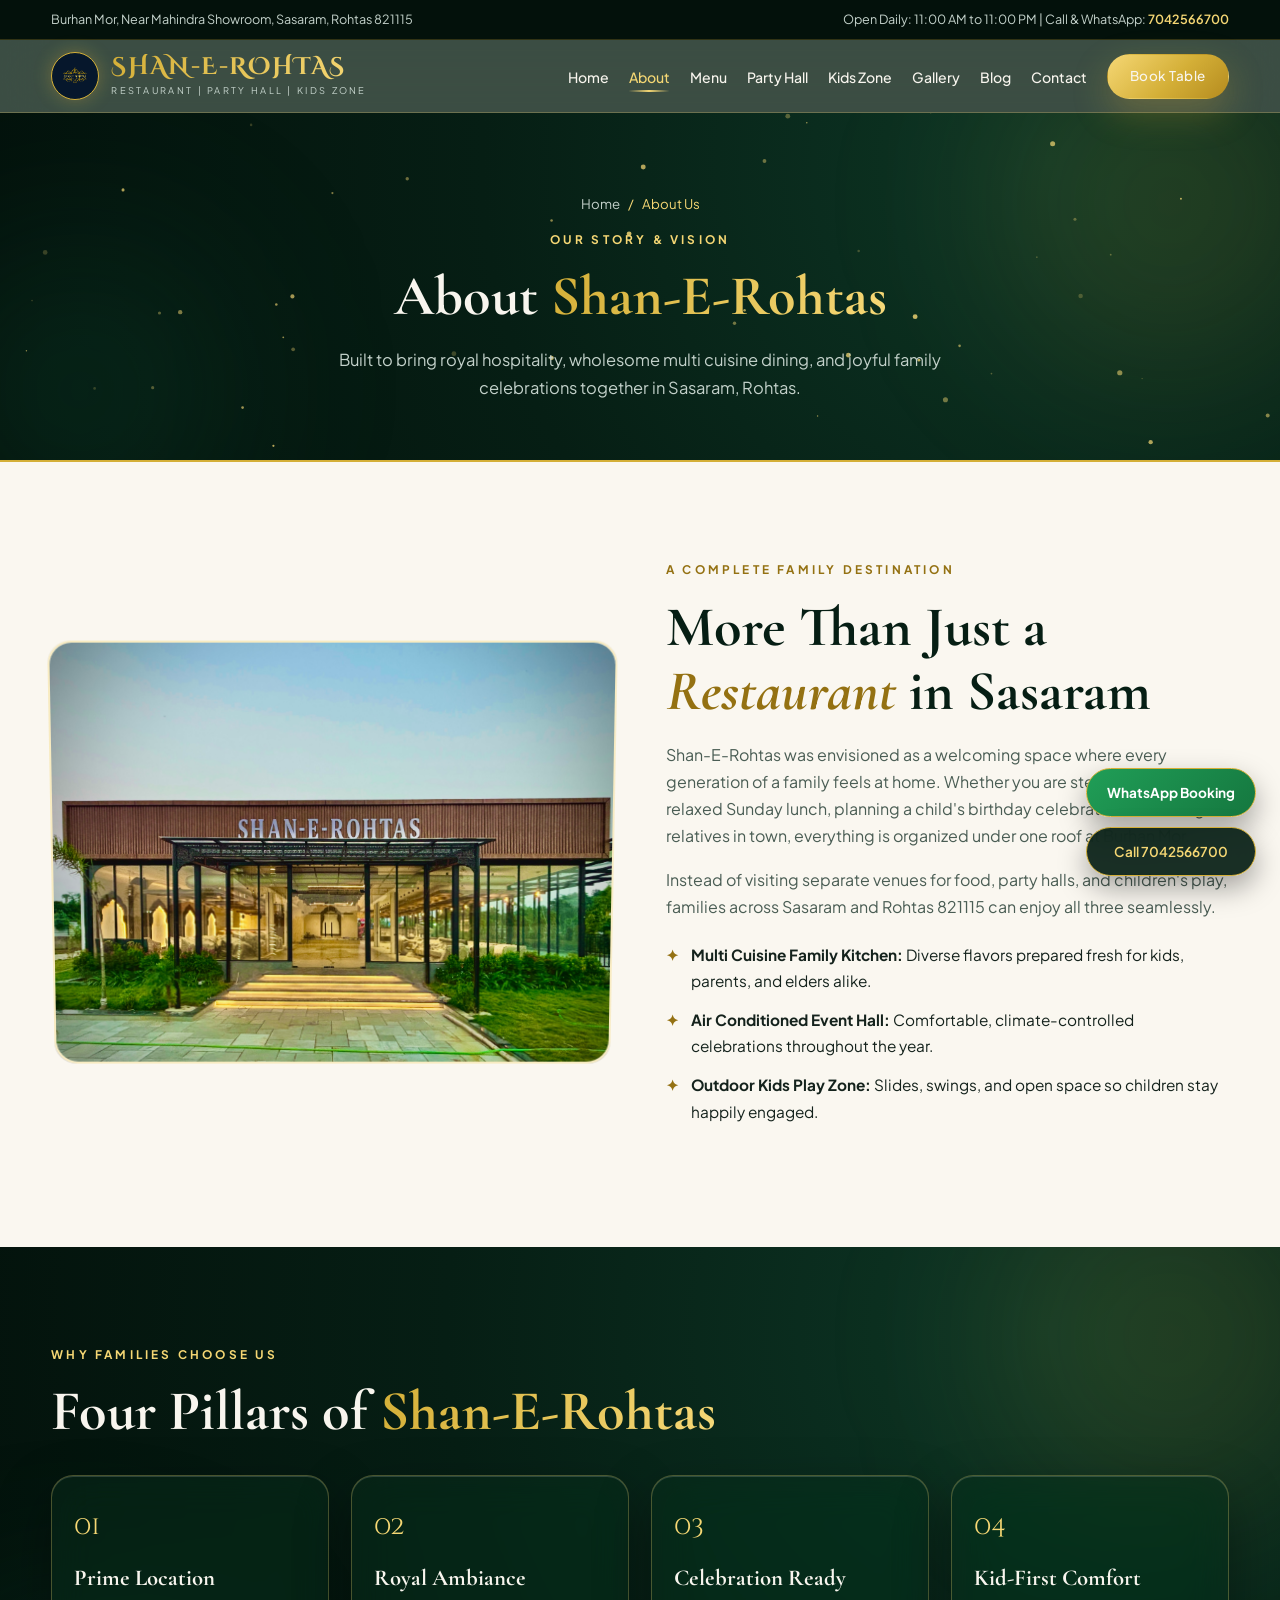
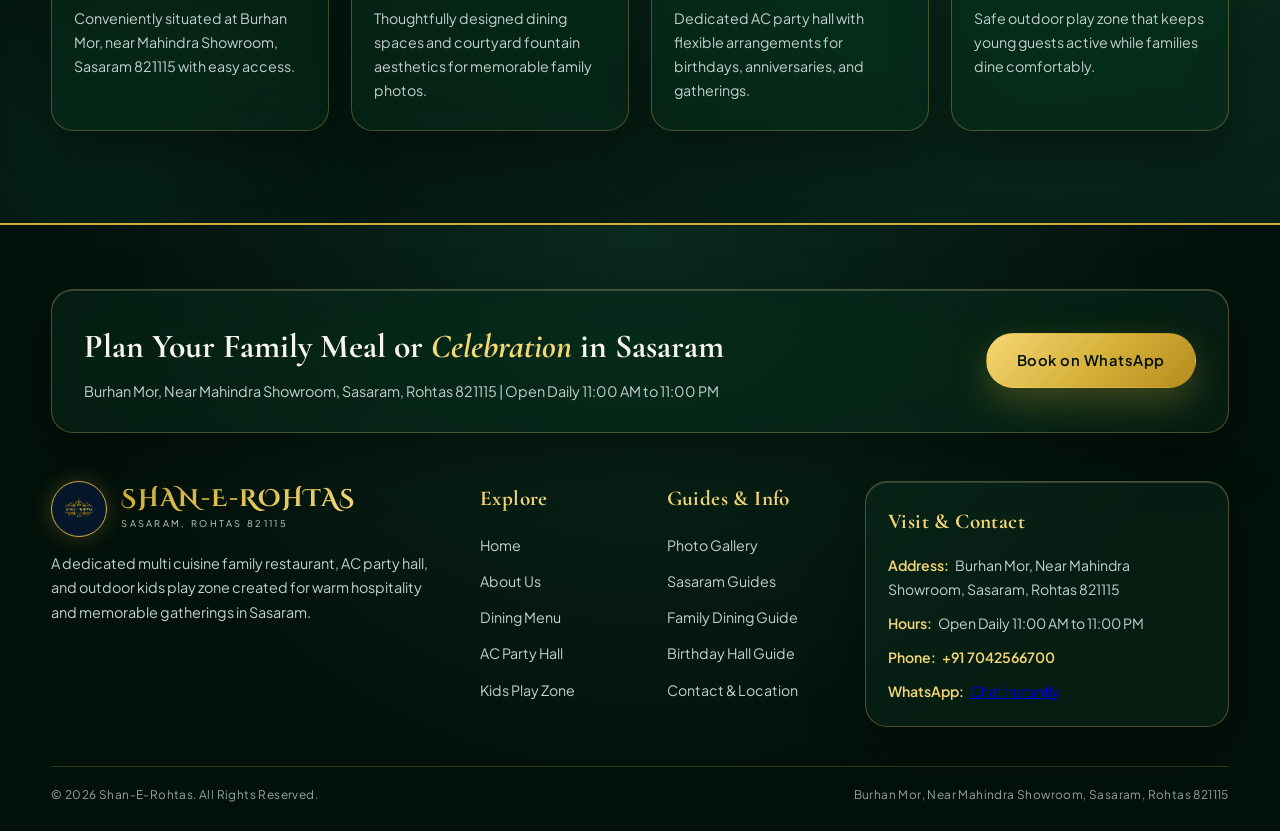
<file: about.html>
<!DOCTYPE html>
<html lang="en">
<head>
  <meta charset="UTF-8" />
  <meta name="viewport" content="width=device-width, initial-scale=1.0" />
  <title>About Shan-E-Rohtas | Family Restaurant & Event Venue in Sasaram</title>
  <meta name="description" content="Learn about Shan-E-Rohtas at Burhan Mor, Near Mahindra Showroom, Sasaram, Rohtas 821115. A complete family dining, AC party hall, and kids play destination." />
  <link rel="canonical" href="https://shan-e-rohtas.com/about.html" />
  <meta property="og:type" content="website" />
  <meta property="og:site_name" content="Shan-E-Rohtas" />
  <meta property="og:title" content="About Shan-E-Rohtas | Family Restaurant & Event Venue in Sasaram" />
  <meta property="og:description" content="Learn about Shan-E-Rohtas at Burhan Mor, Near Mahindra Showroom, Sasaram, Rohtas 821115. A complete family dining, AC party hall, and kids play destination." />
  <meta property="og:url" content="https://shan-e-rohtas.com/about.html" />
  <meta property="og:image" content="https://shan-e-rohtas.com/courtyard-fountain.JPG" />
  <meta name="twitter:card" content="summary_large_image" />
  <meta name="twitter:title" content="About Shan-E-Rohtas | Family Restaurant & Event Venue in Sasaram" />
  <meta name="twitter:description" content="Learn about Shan-E-Rohtas at Burhan Mor, Near Mahindra Showroom, Sasaram, Rohtas 821115. A complete family dining, AC party hall, and kids play destination." />
  <meta name="twitter:image" content="https://shan-e-rohtas.com/courtyard-fountain.JPG" />
  <link rel="icon" type="image/png" href="SHAN-E-ROHTAS.PNG" />
  <link rel="stylesheet" href="style.css" />
  <!-- Google tag (gtag.js) -->
  <script async src="https://www.googletagmanager.com/gtag/js?id=G-0T3LFMS7QW"></script>
  <script>
    window.dataLayer = window.dataLayer || [];
    function gtag(){dataLayer.push(arguments);}
    gtag('js', new Date());
    gtag('config', 'G-0T3LFMS7QW');
  </script>
</head>
<body>
  <div id="scroll-progress" class="scroll-progress"></div>

  <div id="preloader" class="preloader">
    <div class="preloader-ring">
      <img src="SHAN-E-ROHTAS.PNG" alt="Shan-E-Rohtas Emblem" />
    </div>
    <div class="preloader-title">SHAN-E-ROHTAS</div>
    <div class="preloader-sub">Sasaram | Family Dining &amp; Celebrations</div>
  </div>

  <div class="top-bar">
    <div class="container top-bar-inner">
      <span>Burhan Mor, Near Mahindra Showroom, Sasaram, Rohtas 821115</span>
      <span>Open Daily: 11:00 AM to 11:00 PM | Call &amp; WhatsApp: <a href="tel:+917042566700">7042566700</a></span>
    </div>
  </div>

  <nav class="navbar">
    <div class="container nav-inner">
      <a href="index.html" class="brand-logo">
        <div class="brand-crest">
          <img src="SHAN-E-ROHTAS.PNG" alt="Shan-E-Rohtas Logo" />
        </div>
        <div class="brand-text-wrap">
          <span class="brand-title">SHAN-E-ROHTAS</span>
          <span class="brand-sub">Restaurant | Party Hall | Kids Zone</span>
        </div>
      </a>
      <button class="menu-toggle" aria-label="Toggle Menu">
        <span></span><span></span><span></span>
      </button>
      <ul class="nav-links">
        <li><a href="index.html">Home</a></li>
        <li><a href="about.html" class="active">About</a></li>
        <li><a href="menu.html">Menu</a></li>
        <li><a href="party-hall.html">Party Hall</a></li>
        <li><a href="kids-zone.html">Kids Zone</a></li>
        <li><a href="gallery.html">Gallery</a></li>
        <li><a href="blog.html">Blog</a></li>
        <li><a href="contact.html">Contact</a></li>
        <li><a href="contact.html#booking" class="btn btn-gold nav-cta">Book Table</a></li>
      </ul>
    </div>
  </nav>  <section class="tone-dark page-hero">
    <canvas id="gold-particles" class="gold-particles"></canvas>
    <div class="container">
      <div class="breadcrumb"><a href="index.html">Home</a> <span>/</span> <span>About Us</span></div>
      <span class="eyebrow" style="display:block;">Our Story & Vision</span>
      <h1 class="dual-heading">About <span>Shan-E-Rohtas</span></h1>
      <p class="section-lead" style="margin:0 auto;">Built to bring royal hospitality, wholesome multi cuisine dining, and joyful family celebrations together in Sasaram, Rohtas.</p>
    </div>
  </section>
  <section class="tone-light section-pad">
    <div class="container split-grid">
      <div class="split-media reveal-curtain">
        <img src="front-elevation.JPG" alt="Shan-E-Rohtas building front view at Burhan Mor Sasaram" />
      </div>
      <div class="reveal">
        <span class="eyebrow">A Complete Family Destination</span>
        <h2 class="dual-heading">More Than Just a <span>Restaurant</span> in Sasaram</h2>
        <p style="color:var(--text-muted-dark); margin-bottom:16px;">Shan-E-Rohtas was envisioned as a welcoming space where every generation of a family feels at home. Whether you are stepping out for a relaxed Sunday lunch, planning a child's birthday celebration, or hosting relatives in town, everything is organized under one roof at Burhan Mor.</p>
        <p style="color:var(--text-muted-dark);">Instead of visiting separate venues for food, party halls, and children's play, families across Sasaram and Rohtas 821115 can enjoy all three seamlessly.</p>
        <ul class="feature-list">
          <li><span class="feature-icon">&#10022;</span><span><strong>Multi Cuisine Family Kitchen:</strong> Diverse flavors prepared fresh for kids, parents, and elders alike.</span></li>
          <li><span class="feature-icon">&#10022;</span><span><strong>Air Conditioned Event Hall:</strong> Comfortable, climate-controlled celebrations throughout the year.</span></li>
          <li><span class="feature-icon">&#10022;</span><span><strong>Outdoor Kids Play Zone:</strong> Slides, swings, and open space so children stay happily engaged.</span></li>
        </ul>
      </div>
    </div>
  </section>

  <section class="tone-dark section-pad">
    <div class="container">
      <span class="eyebrow">Why Families Choose Us</span>
      <h2 class="dual-heading">Four Pillars of <span>Shan-E-Rohtas</span></h2>
      <div class="glass-features-grid" style="margin-top:32px;">
        <div class="glass-panel glass-feature-card reveal">
          <span class="glass-feature-num">01</span>
          <h3>Prime Location</h3>
          <p>Conveniently situated at Burhan Mor, near Mahindra Showroom, Sasaram 821115 with easy access.</p>
        </div>
        <div class="glass-panel glass-feature-card reveal delay-1">
          <span class="glass-feature-num">02</span>
          <h3>Royal Ambiance</h3>
          <p>Thoughtfully designed dining spaces and courtyard fountain aesthetics for memorable family photos.</p>
        </div>
        <div class="glass-panel glass-feature-card reveal delay-2">
          <span class="glass-feature-num">03</span>
          <h3>Celebration Ready</h3>
          <p>Dedicated AC party hall with flexible arrangements for birthdays, anniversaries, and gatherings.</p>
        </div>
        <div class="glass-panel glass-feature-card reveal delay-3">
          <span class="glass-feature-num">04</span>
          <h3>Kid-First Comfort</h3>
          <p>Safe outdoor play zone that keeps young guests active while families dine comfortably.</p>
        </div>
      </div>
    </div>
  </section>
  <footer class="footer">
    <div class="container">
      <div class="glass-panel footer-cta-strip reveal">
        <div>
          <h3>Plan Your Family Meal or <span>Celebration</span> in Sasaram</h3>
          <p>Burhan Mor, Near Mahindra Showroom, Sasaram, Rohtas 821115 | Open Daily 11:00 AM to 11:00 PM</p>
        </div>
        <a href="https://wa.me/917042566700?text=Hello%20Shan-E-Rohtas%2C%20I%20would%20like%20to%20inquire%20about%20a%20booking." target="_blank" rel="noopener" class="btn btn-gold">Book on WhatsApp</a>
      </div>

      <div class="footer-grid">
        <div>
          <div class="footer-brand-row">
            <img src="SHAN-E-ROHTAS.PNG" alt="Shan-E-Rohtas Crest" class="footer-logo-img" />
            <div class="brand-text-wrap">
              <span class="brand-title">SHAN-E-ROHTAS</span>
              <span class="brand-sub">Sasaram, Rohtas 821115</span>
            </div>
          </div>
          <p style="font-size:0.9rem; margin-bottom:14px;">A dedicated multi cuisine family restaurant, AC party hall, and outdoor kids play zone created for warm hospitality and memorable gatherings in Sasaram.</p>
        </div>

        <div class="footer-links-duo">
          <div>
            <h4>Explore</h4>
            <ul>
              <li><a href="index.html">Home</a></li>
              <li><a href="about.html">About Us</a></li>
              <li><a href="menu.html">Dining Menu</a></li>
              <li><a href="party-hall.html">AC Party Hall</a></li>
              <li><a href="kids-zone.html">Kids Play Zone</a></li>
            </ul>
          </div>
          <div>
            <h4>Guides &amp; Info</h4>
            <ul>
              <li><a href="gallery.html">Photo Gallery</a></li>
              <li><a href="blog.html">Sasaram Guides</a></li>
              <li><a href="family-dining-kids-sasaram.html">Family Dining Guide</a></li>
              <li><a href="birthday-party-planning-sasaram.html">Birthday Hall Guide</a></li>
              <li><a href="contact.html">Contact &amp; Location</a></li>
            </ul>
          </div>
        </div>

        <div class="glass-panel footer-contact-card">
          <h4>Visit &amp; Contact</h4>
          <div class="footer-contact-list">
            <div><span class="label">Address:</span> Burhan Mor, Near Mahindra Showroom, Sasaram, Rohtas 821115</div>
            <div><span class="label">Hours:</span> Open Daily 11:00 AM to 11:00 PM</div>
            <div><span class="label">Phone:</span> <a href="tel:+917042566700">+91 7042566700</a></div>
            <div><span class="label">WhatsApp:</span> <a href="https://wa.me/917042566700" target="_blank" rel="noopener">Chat Instantly</a></div>
          </div>
        </div>
      </div>

      <div class="footer-bottom">
        <span>&copy; 2026 Shan-E-Rohtas. All Rights Reserved.</span>
        <span>Burhan Mor, Near Mahindra Showroom, Sasaram, Rohtas 821115</span>
      </div>
    </div>
  </footer>

  <div class="floating-bar">
    <a href="https://wa.me/917042566700?text=Hello%20Shan-E-Rohtas%2C%20I%20want%20to%20book%20a%20table%20or%20party%20hall." target="_blank" rel="noopener" class="float-btn float-wa">WhatsApp Booking</a>
    <a href="tel:+917042566700" class="float-btn float-call">Call 7042566700</a>
  </div>

  <script src="script.js"></script>
</body>
</html>
</file>
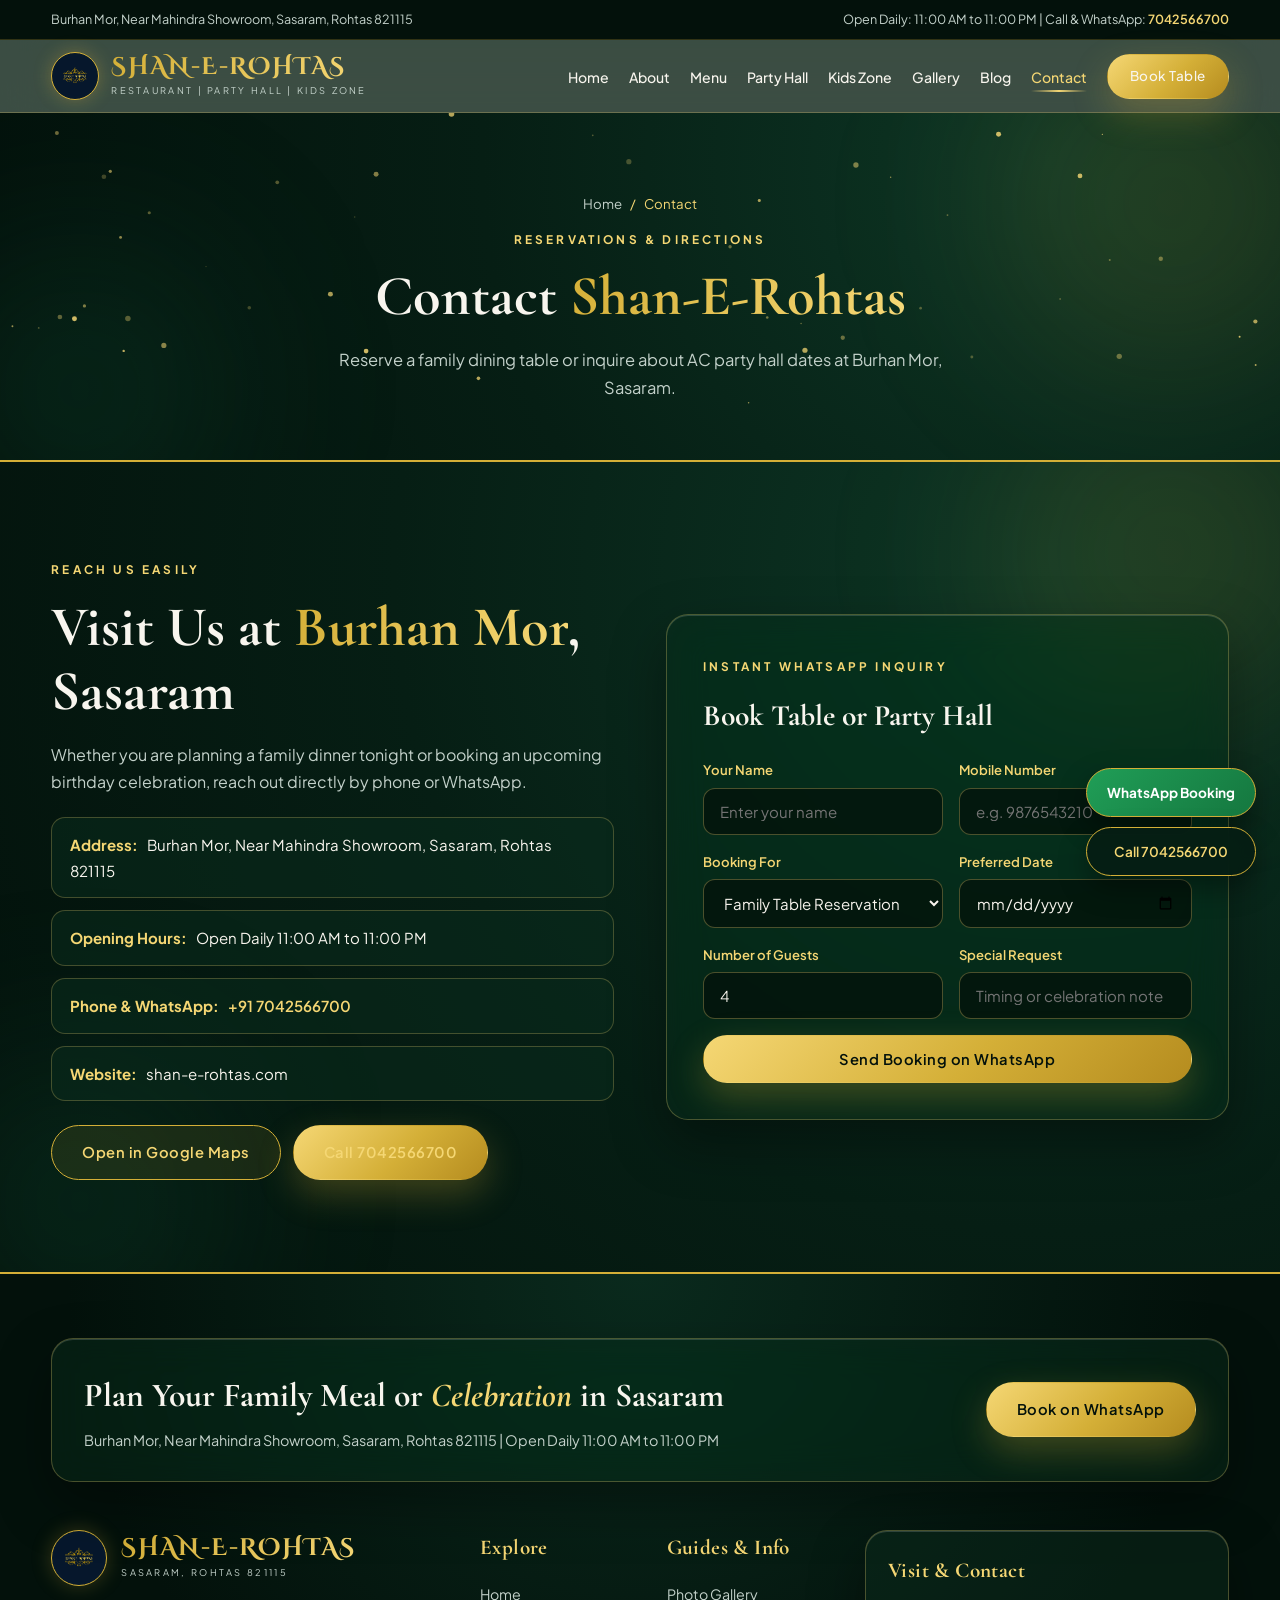
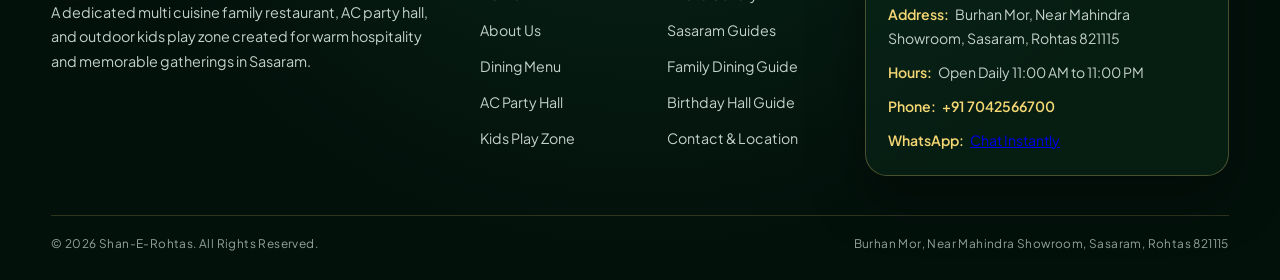
<file: contact.html>
<!DOCTYPE html>
<html lang="en">
<head>
  <meta charset="UTF-8" />
  <meta name="viewport" content="width=device-width, initial-scale=1.0" />
  <title>Contact & Table Booking in Sasaram | Shan-E-Rohtas 821115</title>
  <meta name="description" content="Find Shan-E-Rohtas at Burhan Mor, Near Mahindra Showroom, Sasaram, Rohtas 821115. Open daily 11 AM to 11 PM. Call or WhatsApp 7042566700 for bookings." />
  <link rel="canonical" href="https://shan-e-rohtas.com/contact.html" />
  <meta property="og:type" content="website" />
  <meta property="og:site_name" content="Shan-E-Rohtas" />
  <meta property="og:title" content="Contact & Table Booking in Sasaram | Shan-E-Rohtas 821115" />
  <meta property="og:description" content="Find Shan-E-Rohtas at Burhan Mor, Near Mahindra Showroom, Sasaram, Rohtas 821115. Open daily 11 AM to 11 PM. Call or WhatsApp 7042566700 for bookings." />
  <meta property="og:url" content="https://shan-e-rohtas.com/contact.html" />
  <meta property="og:image" content="https://shan-e-rohtas.com/front-elevation.JPG" />
  <meta name="twitter:card" content="summary_large_image" />
  <meta name="twitter:title" content="Contact & Table Booking in Sasaram | Shan-E-Rohtas 821115" />
  <meta name="twitter:description" content="Find Shan-E-Rohtas at Burhan Mor, Near Mahindra Showroom, Sasaram, Rohtas 821115. Open daily 11 AM to 11 PM. Call or WhatsApp 7042566700 for bookings." />
  <meta name="twitter:image" content="https://shan-e-rohtas.com/front-elevation.JPG" />
  <link rel="icon" type="image/png" href="SHAN-E-ROHTAS.PNG" />
  <link rel="stylesheet" href="style.css" />
  <!-- Google tag (gtag.js) -->
  <script async src="https://www.googletagmanager.com/gtag/js?id=G-0T3LFMS7QW"></script>
  <script>
    window.dataLayer = window.dataLayer || [];
    function gtag(){dataLayer.push(arguments);}
    gtag('js', new Date());
    gtag('config', 'G-0T3LFMS7QW');
  </script>
</head>
<body>
  <div id="scroll-progress" class="scroll-progress"></div>

  <div id="preloader" class="preloader">
    <div class="preloader-ring">
      <img src="SHAN-E-ROHTAS.PNG" alt="Shan-E-Rohtas Emblem" />
    </div>
    <div class="preloader-title">SHAN-E-ROHTAS</div>
    <div class="preloader-sub">Sasaram | Family Dining &amp; Celebrations</div>
  </div>

  <div class="top-bar">
    <div class="container top-bar-inner">
      <span>Burhan Mor, Near Mahindra Showroom, Sasaram, Rohtas 821115</span>
      <span>Open Daily: 11:00 AM to 11:00 PM | Call &amp; WhatsApp: <a href="tel:+917042566700">7042566700</a></span>
    </div>
  </div>

  <nav class="navbar">
    <div class="container nav-inner">
      <a href="index.html" class="brand-logo">
        <div class="brand-crest">
          <img src="SHAN-E-ROHTAS.PNG" alt="Shan-E-Rohtas Logo" />
        </div>
        <div class="brand-text-wrap">
          <span class="brand-title">SHAN-E-ROHTAS</span>
          <span class="brand-sub">Restaurant | Party Hall | Kids Zone</span>
        </div>
      </a>
      <button class="menu-toggle" aria-label="Toggle Menu">
        <span></span><span></span><span></span>
      </button>
      <ul class="nav-links">
        <li><a href="index.html">Home</a></li>
        <li><a href="about.html">About</a></li>
        <li><a href="menu.html">Menu</a></li>
        <li><a href="party-hall.html">Party Hall</a></li>
        <li><a href="kids-zone.html">Kids Zone</a></li>
        <li><a href="gallery.html">Gallery</a></li>
        <li><a href="blog.html">Blog</a></li>
        <li><a href="contact.html" class="active">Contact</a></li>
        <li><a href="contact.html#booking" class="btn btn-gold nav-cta">Book Table</a></li>
      </ul>
    </div>
  </nav>  <section class="tone-dark page-hero">
    <canvas id="gold-particles" class="gold-particles"></canvas>
    <div class="container">
      <div class="breadcrumb"><a href="index.html">Home</a> <span>/</span> <span>Contact</span></div>
      <span class="eyebrow" style="display:block;">Reservations & Directions</span>
      <h1 class="dual-heading">Contact <span>Shan-E-Rohtas</span></h1>
      <p class="section-lead" style="margin:0 auto;">Reserve a family dining table or inquire about AC party hall dates at Burhan Mor, Sasaram.</p>
    </div>
  </section>
  <section id="booking" class="tone-dark section-pad">
    <div class="container split-grid">
      <div class="reveal">
        <span class="eyebrow">Reach Us Easily</span>
        <h2 class="dual-heading">Visit Us at <span>Burhan Mor</span>, Sasaram</h2>
        <p style="color:var(--text-muted-light);">Whether you are planning a family dinner tonight or booking an upcoming birthday celebration, reach out directly by phone or WhatsApp.</p>
        <div class="contact-pill-list">
          <div class="contact-pill"><strong>Address:</strong> Burhan Mor, Near Mahindra Showroom, Sasaram, Rohtas 821115</div>
          <div class="contact-pill"><strong>Opening Hours:</strong> Open Daily 11:00 AM to 11:00 PM</div>
          <div class="contact-pill"><strong>Phone &amp; WhatsApp:</strong> <a href="tel:+917042566700">+91 7042566700</a></div>
          <div class="contact-pill"><strong>Website:</strong> shan-e-rohtas.com</div>
        </div>
        <div style="margin-top:24px; display:flex; flex-wrap:wrap; gap:12px;">
          <a href="https://maps.google.com/?q=Burhan+Mor+Near+Mahindra+Showroom+Sasaram+Rohtas+821115" target="_blank" rel="noopener" class="btn btn-outline-gold">Open in Google Maps</a>
          <a href="tel:+917042566700" class="btn btn-gold">Call 7042566700</a>
        </div>
      </div>

      <div class="glass-panel booking-box reveal delay-1">
        <span class="eyebrow">Instant WhatsApp Inquiry</span>
        <h3 style="font-family:var(--font-serif); font-size:1.85rem; color:var(--text-light); margin-bottom:18px;">Book Table or Party Hall</h3>
        <form id="whatsapp-booking-form" class="form-grid">
          <div class="form-group">
            <label for="guest-name">Your Name</label>
            <input type="text" id="guest-name" required placeholder="Enter your name" />
          </div>
          <div class="form-group">
            <label for="guest-phone">Mobile Number</label>
            <input type="tel" id="guest-phone" required placeholder="e.g. 9876543210" />
          </div>
          <div class="form-group">
            <label for="guest-service">Booking For</label>
            <select id="guest-service">
              <option value="Family Table Reservation">Family Table Reservation</option>
              <option value="AC Party Hall Booking">AC Party Hall Booking</option>
              <option value="Birthday Party + Kids Zone">Birthday Party + Kids Zone</option>
              <option value="Group Lunch / Dinner">Group Lunch / Dinner</option>
            </select>
          </div>
          <div class="form-group">
            <label for="guest-date">Preferred Date</label>
            <input type="date" id="guest-date" required />
          </div>
          <div class="form-group">
            <label for="guest-count">Number of Guests</label>
            <input type="number" id="guest-count" min="1" max="300" value="4" required />
          </div>
          <div class="form-group">
            <label for="guest-notes">Special Request</label>
            <input type="text" id="guest-notes" placeholder="Timing or celebration note" />
          </div>
          <div class="form-group full">
            <button type="submit" class="btn btn-gold" style="width:100%;">Send Booking on WhatsApp</button>
          </div>
        </form>
      </div>
    </div>
  </section>
  <footer class="footer">
    <div class="container">
      <div class="glass-panel footer-cta-strip reveal">
        <div>
          <h3>Plan Your Family Meal or <span>Celebration</span> in Sasaram</h3>
          <p>Burhan Mor, Near Mahindra Showroom, Sasaram, Rohtas 821115 | Open Daily 11:00 AM to 11:00 PM</p>
        </div>
        <a href="https://wa.me/917042566700?text=Hello%20Shan-E-Rohtas%2C%20I%20would%20like%20to%20inquire%20about%20a%20booking." target="_blank" rel="noopener" class="btn btn-gold">Book on WhatsApp</a>
      </div>

      <div class="footer-grid">
        <div>
          <div class="footer-brand-row">
            <img src="SHAN-E-ROHTAS.PNG" alt="Shan-E-Rohtas Crest" class="footer-logo-img" />
            <div class="brand-text-wrap">
              <span class="brand-title">SHAN-E-ROHTAS</span>
              <span class="brand-sub">Sasaram, Rohtas 821115</span>
            </div>
          </div>
          <p style="font-size:0.9rem; margin-bottom:14px;">A dedicated multi cuisine family restaurant, AC party hall, and outdoor kids play zone created for warm hospitality and memorable gatherings in Sasaram.</p>
        </div>

        <div class="footer-links-duo">
          <div>
            <h4>Explore</h4>
            <ul>
              <li><a href="index.html">Home</a></li>
              <li><a href="about.html">About Us</a></li>
              <li><a href="menu.html">Dining Menu</a></li>
              <li><a href="party-hall.html">AC Party Hall</a></li>
              <li><a href="kids-zone.html">Kids Play Zone</a></li>
            </ul>
          </div>
          <div>
            <h4>Guides &amp; Info</h4>
            <ul>
              <li><a href="gallery.html">Photo Gallery</a></li>
              <li><a href="blog.html">Sasaram Guides</a></li>
              <li><a href="family-dining-kids-sasaram.html">Family Dining Guide</a></li>
              <li><a href="birthday-party-planning-sasaram.html">Birthday Hall Guide</a></li>
              <li><a href="contact.html">Contact &amp; Location</a></li>
            </ul>
          </div>
        </div>

        <div class="glass-panel footer-contact-card">
          <h4>Visit &amp; Contact</h4>
          <div class="footer-contact-list">
            <div><span class="label">Address:</span> Burhan Mor, Near Mahindra Showroom, Sasaram, Rohtas 821115</div>
            <div><span class="label">Hours:</span> Open Daily 11:00 AM to 11:00 PM</div>
            <div><span class="label">Phone:</span> <a href="tel:+917042566700">+91 7042566700</a></div>
            <div><span class="label">WhatsApp:</span> <a href="https://wa.me/917042566700" target="_blank" rel="noopener">Chat Instantly</a></div>
          </div>
        </div>
      </div>

      <div class="footer-bottom">
        <span>&copy; 2026 Shan-E-Rohtas. All Rights Reserved.</span>
        <span>Burhan Mor, Near Mahindra Showroom, Sasaram, Rohtas 821115</span>
      </div>
    </div>
  </footer>

  <div class="floating-bar">
    <a href="https://wa.me/917042566700?text=Hello%20Shan-E-Rohtas%2C%20I%20want%20to%20book%20a%20table%20or%20party%20hall." target="_blank" rel="noopener" class="float-btn float-wa">WhatsApp Booking</a>
    <a href="tel:+917042566700" class="float-btn float-call">Call 7042566700</a>
  </div>

  <script src="script.js"></script>
</body>
</html>
</file>
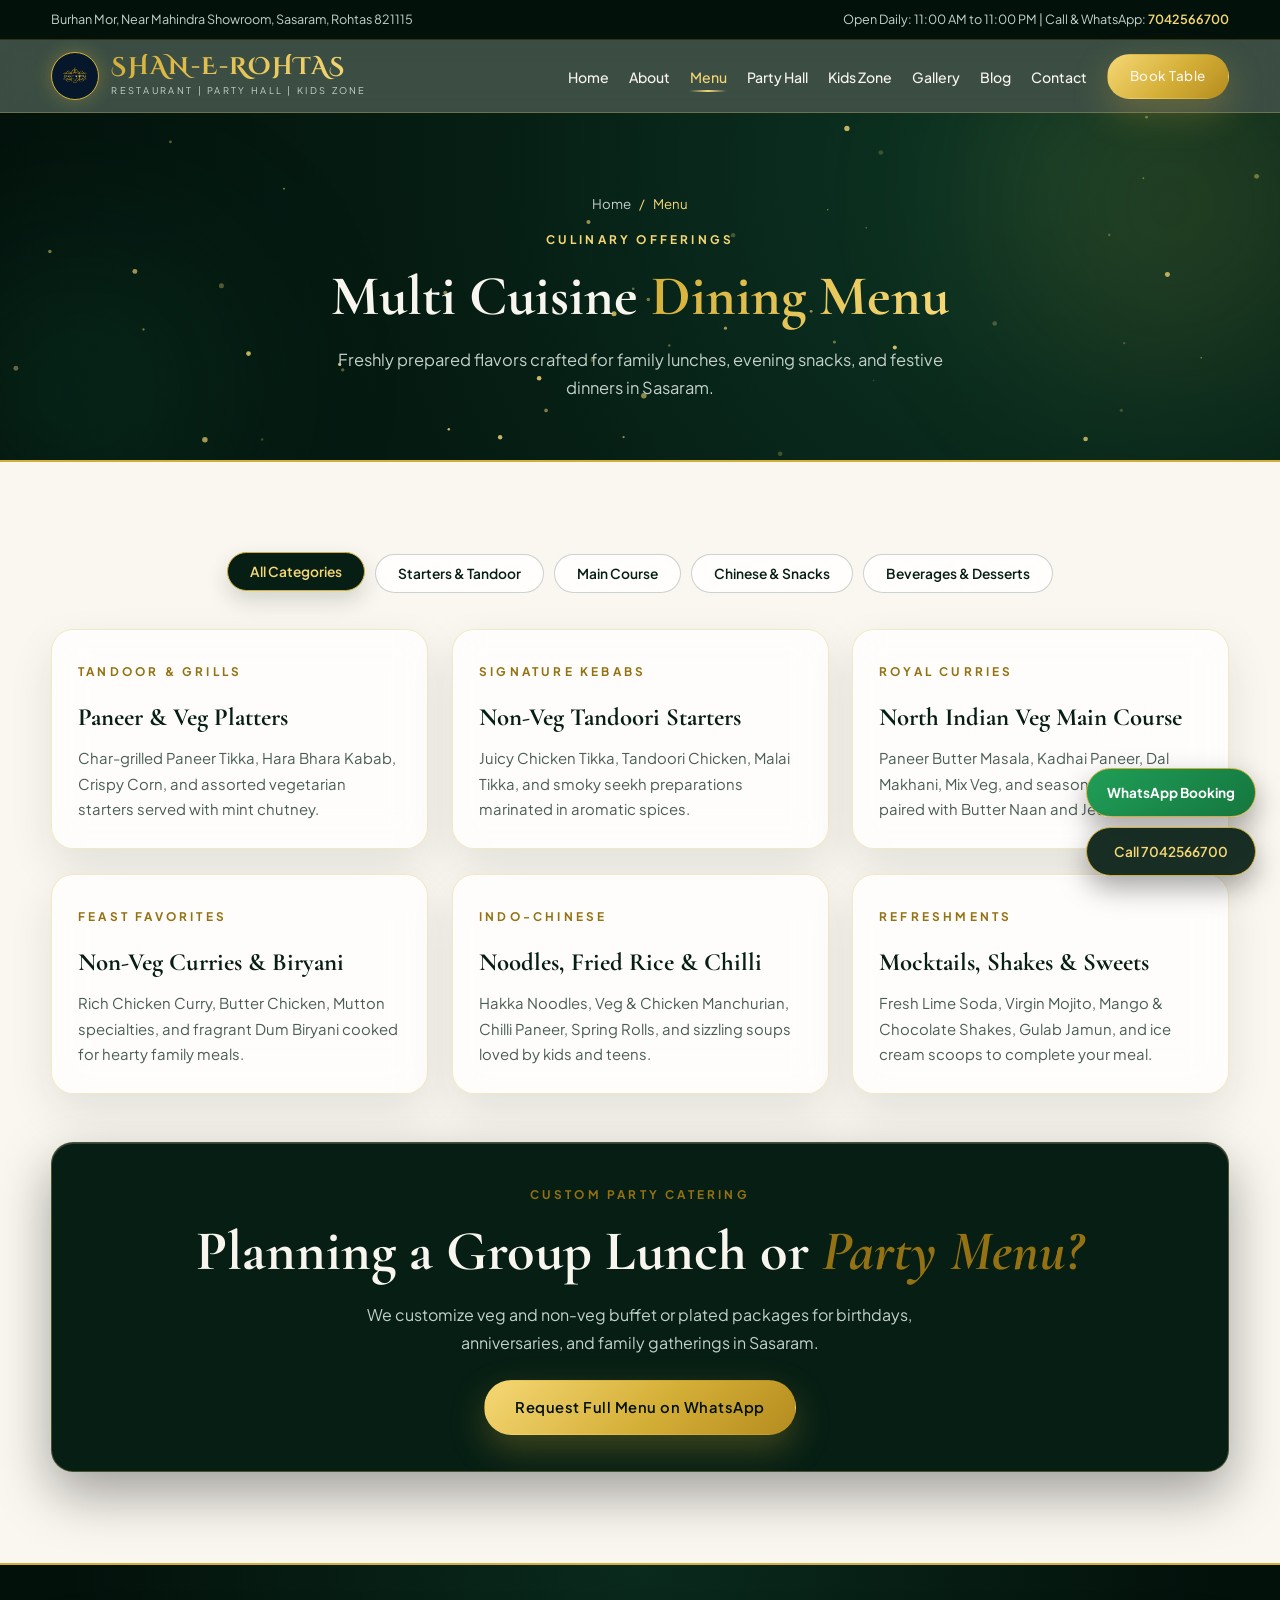
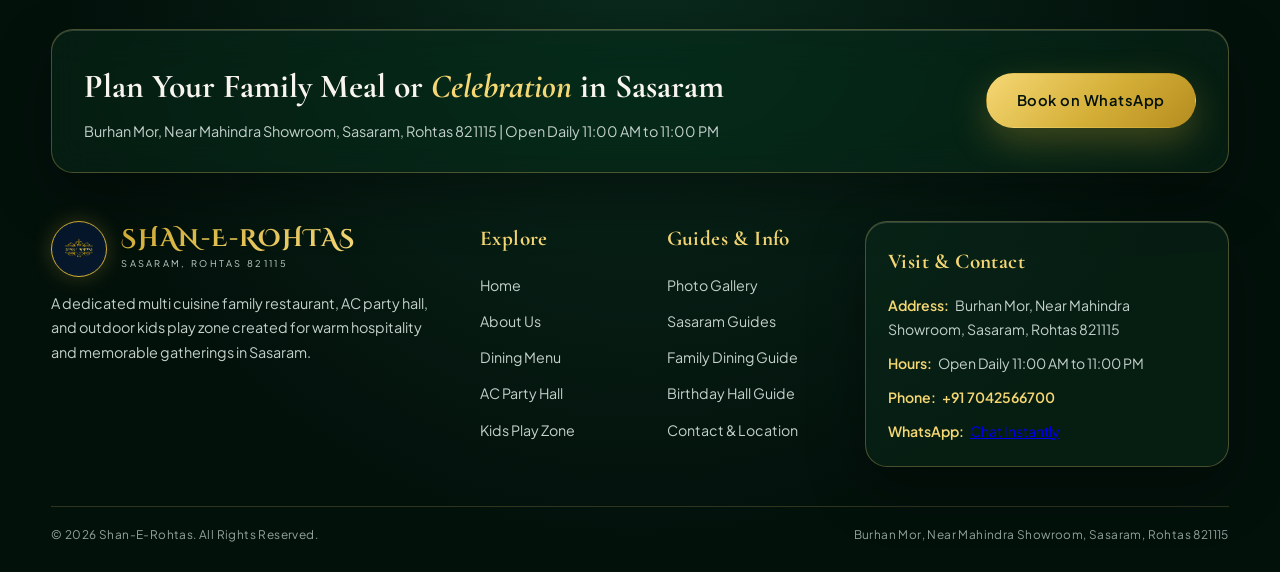
<file: menu.html>
<!DOCTYPE html>
<html lang="en">
<head>
  <meta charset="UTF-8" />
  <meta name="viewport" content="width=device-width, initial-scale=1.0" />
  <title>Family Dining Menu in Sasaram | Shan-E-Rohtas Burhan Mor</title>
  <meta name="description" content="Explore lunch and dinner family dining options at Shan-E-Rohtas near Mahindra Showroom, Sasaram 821115. Freshly prepared dishes open daily 11 AM to 11 PM." />
  <link rel="canonical" href="https://shan-e-rohtas.com/menu.html" />
  <meta property="og:type" content="website" />
  <meta property="og:site_name" content="Shan-E-Rohtas" />
  <meta property="og:title" content="Family Dining Menu in Sasaram | Shan-E-Rohtas Burhan Mor" />
  <meta property="og:description" content="Explore lunch and dinner family dining options at Shan-E-Rohtas near Mahindra Showroom, Sasaram 821115. Freshly prepared dishes open daily 11 AM to 11 PM." />
  <meta property="og:url" content="https://shan-e-rohtas.com/menu.html" />
  <meta property="og:image" content="https://shan-e-rohtas.com/dining-hall.JPG" />
  <meta name="twitter:card" content="summary_large_image" />
  <meta name="twitter:title" content="Family Dining Menu in Sasaram | Shan-E-Rohtas Burhan Mor" />
  <meta name="twitter:description" content="Explore lunch and dinner family dining options at Shan-E-Rohtas near Mahindra Showroom, Sasaram 821115. Freshly prepared dishes open daily 11 AM to 11 PM." />
  <meta name="twitter:image" content="https://shan-e-rohtas.com/dining-hall.JPG" />
  <link rel="icon" type="image/png" href="SHAN-E-ROHTAS.PNG" />
  <link rel="stylesheet" href="style.css" />
  <!-- Google tag (gtag.js) -->
  <script async src="https://www.googletagmanager.com/gtag/js?id=G-0T3LFMS7QW"></script>
  <script>
    window.dataLayer = window.dataLayer || [];
    function gtag(){dataLayer.push(arguments);}
    gtag('js', new Date());
    gtag('config', 'G-0T3LFMS7QW');
  </script>
</head>
<body>
  <div id="scroll-progress" class="scroll-progress"></div>

  <div id="preloader" class="preloader">
    <div class="preloader-ring">
      <img src="SHAN-E-ROHTAS.PNG" alt="Shan-E-Rohtas Emblem" />
    </div>
    <div class="preloader-title">SHAN-E-ROHTAS</div>
    <div class="preloader-sub">Sasaram | Family Dining &amp; Celebrations</div>
  </div>

  <div class="top-bar">
    <div class="container top-bar-inner">
      <span>Burhan Mor, Near Mahindra Showroom, Sasaram, Rohtas 821115</span>
      <span>Open Daily: 11:00 AM to 11:00 PM | Call &amp; WhatsApp: <a href="tel:+917042566700">7042566700</a></span>
    </div>
  </div>

  <nav class="navbar">
    <div class="container nav-inner">
      <a href="index.html" class="brand-logo">
        <div class="brand-crest">
          <img src="SHAN-E-ROHTAS.PNG" alt="Shan-E-Rohtas Logo" />
        </div>
        <div class="brand-text-wrap">
          <span class="brand-title">SHAN-E-ROHTAS</span>
          <span class="brand-sub">Restaurant | Party Hall | Kids Zone</span>
        </div>
      </a>
      <button class="menu-toggle" aria-label="Toggle Menu">
        <span></span><span></span><span></span>
      </button>
      <ul class="nav-links">
        <li><a href="index.html">Home</a></li>
        <li><a href="about.html">About</a></li>
        <li><a href="menu.html" class="active">Menu</a></li>
        <li><a href="party-hall.html">Party Hall</a></li>
        <li><a href="kids-zone.html">Kids Zone</a></li>
        <li><a href="gallery.html">Gallery</a></li>
        <li><a href="blog.html">Blog</a></li>
        <li><a href="contact.html">Contact</a></li>
        <li><a href="contact.html#booking" class="btn btn-gold nav-cta">Book Table</a></li>
      </ul>
    </div>
  </nav>  <section class="tone-dark page-hero">
    <canvas id="gold-particles" class="gold-particles"></canvas>
    <div class="container">
      <div class="breadcrumb"><a href="index.html">Home</a> <span>/</span> <span>Menu</span></div>
      <span class="eyebrow" style="display:block;">Culinary Offerings</span>
      <h1 class="dual-heading">Multi Cuisine <span>Dining Menu</span></h1>
      <p class="section-lead" style="margin:0 auto;">Freshly prepared flavors crafted for family lunches, evening snacks, and festive dinners in Sasaram.</p>
    </div>
  </section>
  <section class="tone-light section-pad">
    <div class="container">
      <div class="filter-tabs" data-target=".menu-card">
        <button class="filter-btn active" data-filter="all">All Categories</button>
        <button class="filter-btn" data-filter="starters">Starters &amp; Tandoor</button>
        <button class="filter-btn" data-filter="main">Main Course</button>
        <button class="filter-btn" data-filter="chinese">Chinese &amp; Snacks</button>
        <button class="filter-btn" data-filter="beverages">Beverages &amp; Desserts</button>
      </div>

      <div class="menu-grid">
        <div class="glass-light-card menu-card reveal" data-category="starters">
          <span class="eyebrow">Tandoor &amp; Grills</span>
          <h3>Paneer &amp; Veg Platters</h3>
          <p>Char-grilled Paneer Tikka, Hara Bhara Kabab, Crispy Corn, and assorted vegetarian starters served with mint chutney.</p>
        </div>

        <div class="glass-light-card menu-card reveal delay-1" data-category="starters">
          <span class="eyebrow">Signature Kebabs</span>
          <h3>Non-Veg Tandoori Starters</h3>
          <p>Juicy Chicken Tikka, Tandoori Chicken, Malai Tikka, and smoky seekh preparations marinated in aromatic spices.</p>
        </div>

        <div class="glass-light-card menu-card reveal delay-2" data-category="main">
          <span class="eyebrow">Royal Curries</span>
          <h3>North Indian Veg Main Course</h3>
          <p>Paneer Butter Masala, Kadhai Paneer, Dal Makhani, Mix Veg, and seasonal specialties paired with Butter Naan and Jeera Rice.</p>
        </div>

        <div class="glass-light-card menu-card reveal" data-category="main">
          <span class="eyebrow">Feast Favorites</span>
          <h3>Non-Veg Curries &amp; Biryani</h3>
          <p>Rich Chicken Curry, Butter Chicken, Mutton specialties, and fragrant Dum Biryani cooked for hearty family meals.</p>
        </div>

        <div class="glass-light-card menu-card reveal delay-1" data-category="chinese">
          <span class="eyebrow">Indo-Chinese</span>
          <h3>Noodles, Fried Rice &amp; Chilli</h3>
          <p>Hakka Noodles, Veg &amp; Chicken Manchurian, Chilli Paneer, Spring Rolls, and sizzling soups loved by kids and teens.</p>
        </div>

        <div class="glass-light-card menu-card reveal delay-2" data-category="beverages">
          <span class="eyebrow">Refreshments</span>
          <h3>Mocktails, Shakes &amp; Sweets</h3>
          <p>Fresh Lime Soda, Virgin Mojito, Mango &amp; Chocolate Shakes, Gulab Jamun, and ice cream scoops to complete your meal.</p>
        </div>
      </div>

      <div class="glass-panel booking-box reveal" style="margin-top:48px; background:var(--emerald-deep); color:var(--text-light); text-align:center;">
        <span class="eyebrow">Custom Party Catering</span>
        <h3 class="dual-heading" style="color:var(--text-light);">Planning a Group Lunch or <span>Party Menu?</span></h3>
        <p style="color:var(--text-muted-light); max-width:620px; margin:0 auto 24px;">We customize veg and non-veg buffet or plated packages for birthdays, anniversaries, and family gatherings in Sasaram.</p>
        <a href="https://wa.me/917042566700?text=Hello%20Shan-E-Rohtas%2C%20please%20share%20your%20dining%20and%20party%20menu%20details." target="_blank" rel="noopener" class="btn btn-gold">Request Full Menu on WhatsApp</a>
      </div>
    </div>
  </section>
  <footer class="footer">
    <div class="container">
      <div class="glass-panel footer-cta-strip reveal">
        <div>
          <h3>Plan Your Family Meal or <span>Celebration</span> in Sasaram</h3>
          <p>Burhan Mor, Near Mahindra Showroom, Sasaram, Rohtas 821115 | Open Daily 11:00 AM to 11:00 PM</p>
        </div>
        <a href="https://wa.me/917042566700?text=Hello%20Shan-E-Rohtas%2C%20I%20would%20like%20to%20inquire%20about%20a%20booking." target="_blank" rel="noopener" class="btn btn-gold">Book on WhatsApp</a>
      </div>

      <div class="footer-grid">
        <div>
          <div class="footer-brand-row">
            <img src="SHAN-E-ROHTAS.PNG" alt="Shan-E-Rohtas Crest" class="footer-logo-img" />
            <div class="brand-text-wrap">
              <span class="brand-title">SHAN-E-ROHTAS</span>
              <span class="brand-sub">Sasaram, Rohtas 821115</span>
            </div>
          </div>
          <p style="font-size:0.9rem; margin-bottom:14px;">A dedicated multi cuisine family restaurant, AC party hall, and outdoor kids play zone created for warm hospitality and memorable gatherings in Sasaram.</p>
        </div>

        <div class="footer-links-duo">
          <div>
            <h4>Explore</h4>
            <ul>
              <li><a href="index.html">Home</a></li>
              <li><a href="about.html">About Us</a></li>
              <li><a href="menu.html">Dining Menu</a></li>
              <li><a href="party-hall.html">AC Party Hall</a></li>
              <li><a href="kids-zone.html">Kids Play Zone</a></li>
            </ul>
          </div>
          <div>
            <h4>Guides &amp; Info</h4>
            <ul>
              <li><a href="gallery.html">Photo Gallery</a></li>
              <li><a href="blog.html">Sasaram Guides</a></li>
              <li><a href="family-dining-kids-sasaram.html">Family Dining Guide</a></li>
              <li><a href="birthday-party-planning-sasaram.html">Birthday Hall Guide</a></li>
              <li><a href="contact.html">Contact &amp; Location</a></li>
            </ul>
          </div>
        </div>

        <div class="glass-panel footer-contact-card">
          <h4>Visit &amp; Contact</h4>
          <div class="footer-contact-list">
            <div><span class="label">Address:</span> Burhan Mor, Near Mahindra Showroom, Sasaram, Rohtas 821115</div>
            <div><span class="label">Hours:</span> Open Daily 11:00 AM to 11:00 PM</div>
            <div><span class="label">Phone:</span> <a href="tel:+917042566700">+91 7042566700</a></div>
            <div><span class="label">WhatsApp:</span> <a href="https://wa.me/917042566700" target="_blank" rel="noopener">Chat Instantly</a></div>
          </div>
        </div>
      </div>

      <div class="footer-bottom">
        <span>&copy; 2026 Shan-E-Rohtas. All Rights Reserved.</span>
        <span>Burhan Mor, Near Mahindra Showroom, Sasaram, Rohtas 821115</span>
      </div>
    </div>
  </footer>

  <div class="floating-bar">
    <a href="https://wa.me/917042566700?text=Hello%20Shan-E-Rohtas%2C%20I%20want%20to%20book%20a%20table%20or%20party%20hall." target="_blank" rel="noopener" class="float-btn float-wa">WhatsApp Booking</a>
    <a href="tel:+917042566700" class="float-btn float-call">Call 7042566700</a>
  </div>

  <script src="script.js"></script>
</body>
</html>
</file>
<file: style.css>
@import url('https://fonts.googleapis.com/css2?family=Cinzel+Decorative:wght@700;900&family=Cormorant+Garamond:ital,wght@0,600;0,700;1,600&family=Plus+Jakarta+Sans:wght@400;500;600;700&display=swap');

:root {
  --emerald-void: #03110b;
  --emerald-deep: #061e14;
  --emerald-mid: #0d3625;
  --emerald-light: #164f38;
  --navy-crest: #06182c;
  --ivory-cream: #faf7f0;
  --ivory-soft: #f1eadc;
  --gold-primary: #d4af37;
  --gold-bright: #f5d774;
  --gold-pale: #ffefc2;
  --gold-dark: #947112;
  --text-light: #f8f5ee;
  --text-muted-light: #c3d1ca;
  --text-dark: #14221c;
  --text-muted-dark: #4a5d54;
  --glass-bg: rgba(11, 44, 30, 0.46);
  --glass-bg-strong: rgba(7, 30, 20, 0.68);
  --glass-border: rgba(245, 215, 116, 0.28);
  --glass-highlight: inset 0 1px 0 rgba(255, 255, 255, 0.16);
  --font-display: 'Cinzel Decorative', Georgia, serif;
  --font-serif: 'Cormorant Garamond', Georgia, serif;
  --font-sans: 'Plus Jakarta Sans', -apple-system, BlinkMacSystemFont, sans-serif;
  --shadow-gold: 0 14px 36px rgba(212, 175, 55, 0.28);
  --shadow-glass: 0 22px 54px rgba(0, 0, 0, 0.36);
  --shadow-card: 0 18px 44px rgba(6, 30, 20, 0.10);
  --ease-luxury: cubic-bezier(0.22, 1, 0.36, 1);
}

*, *::before, *::after {
  margin: 0;
  padding: 0;
  box-sizing: border-box;
}

html {
  scroll-behavior: smooth;
  font-size: 16px;
}

body {
  font-family: var(--font-sans);
  background-color: var(--ivory-cream);
  color: var(--text-dark);
  line-height: 1.7;
  overflow-x: hidden;
  -webkit-font-smoothing: antialiased;
}

body.no-scroll {
  overflow: hidden;
}

/* Fix iOS Safari Blue Auto-Links Globally */
a[href^="tel"], .gold-link {
  color: var(--gold-bright) !important;
  text-decoration: none;
  font-weight: 600;
  transition: color 0.3s ease, opacity 0.3s ease;
}

a[href^="tel"]:hover, .gold-link:hover {
  color: var(--gold-pale) !important;
}

.tone-light a[href^="tel"], .tone-cream-alt a[href^="tel"] {
  color: var(--gold-dark) !important;
}

/* Scroll Progress Gold Bar */
.scroll-progress {
  position: fixed;
  top: 0;
  left: 0;
  width: 0%;
  height: 3px;
  background: linear-gradient(90deg, var(--gold-dark), var(--gold-bright), var(--gold-primary));
  z-index: 3000;
  box-shadow: 0 0 12px rgba(245, 215, 116, 0.8);
  transition: width 0.08s linear;
}

/* Royal Preloader Curtain */
.preloader {
  position: fixed;
  inset: 0;
  background: radial-gradient(circle at center, #0a2a1d 0%, #03110b 100%);
  z-index: 9999;
  display: flex;
  flex-direction: column;
  align-items: center;
  justify-content: center;
  gap: 16px;
  transition: opacity 0.22s ease, visibility 0.22s ease;
  clip-path: inset(0 0 0 0);
}

.preloader.hide {
  opacity: 0;
  visibility: hidden;
  pointer-events: none;
}

.preloader-ring {
  width: 128px;
  height: 128px;
  border-radius: 50%;
  padding: 5px;
  position: relative;
  display: flex;
  align-items: center;
  justify-content: center;
  background: var(--navy-crest);
  box-shadow: 0 0 42px rgba(212, 175, 55, 0.38);
}

.preloader-ring::before {
  content: '';
  position: absolute;
  inset: -4px;
  border-radius: 50%;
  border: 2px solid transparent;
  border-top-color: var(--gold-bright);
  border-right-color: var(--gold-primary);
  animation: spinRing 1.3s linear infinite;
}

.preloader-ring img {
  width: 100%;
  height: 100%;
  object-fit: contain;
  border-radius: 50%;
  animation: pulseLogo 1.7s ease-in-out infinite alternate;
}

.preloader-title {
  font-family: var(--font-display);
  font-weight: 700;
  font-size: 1.3rem;
  letter-spacing: 3px;
  color: var(--gold-bright);
}

.preloader-sub {
  font-size: 0.7rem;
  letter-spacing: 4px;
  text-transform: uppercase;
  color: var(--text-muted-light);
}

@keyframes spinRing {
  to { transform: rotate(360deg); }
}

@keyframes pulseLogo {
  0% { transform: scale(0.95); opacity: 0.85; }
  100% { transform: scale(1.04); opacity: 1; }
}

/* Custom Scrollbar */
::-webkit-scrollbar {
  width: 8px;
}
::-webkit-scrollbar-track {
  background: var(--emerald-void);
}
::-webkit-scrollbar-thumb {
  background: linear-gradient(var(--gold-dark), var(--gold-primary));
  border-radius: 6px;
}

/* Dual Tone Sections with Ambient Glass Glow Orbs */
.tone-dark {
  background: radial-gradient(circle at 82% 14%, var(--emerald-mid) 0%, var(--emerald-deep) 52%, var(--emerald-void) 100%);
  color: var(--text-light);
  position: relative;
  overflow: hidden;
}

.tone-dark::before, .tone-dark::after {
  content: '';
  position: absolute;
  border-radius: 50%;
  filter: blur(90px);
  pointer-events: none;
  z-index: 0;
}

.tone-dark::before {
  width: 340px;
  height: 340px;
  background: rgba(212, 175, 55, 0.12);
  top: -80px;
  right: -60px;
  animation: orbFloat 12s ease-in-out infinite alternate;
}

.tone-dark::after {
  width: 280px;
  height: 280px;
  background: rgba(24, 110, 74, 0.22);
  bottom: -70px;
  left: -60px;
  animation: orbFloat 15s ease-in-out infinite alternate-reverse;
}

@keyframes orbFloat {
  0% { transform: translate(0, 0) scale(1); }
  100% { transform: translate(26px, -24px) scale(1.12); }
}

.tone-light {
  background-color: var(--ivory-cream);
  color: var(--text-dark);
  position: relative;
}

.tone-cream-alt {
  background-color: var(--ivory-soft);
  color: var(--text-dark);
  position: relative;
}

/* Reusable Frosted Glass Panel */
.glass-panel {
  background: var(--glass-bg);
  backdrop-filter: blur(20px) saturate(150%);
  -webkit-backdrop-filter: blur(20px) saturate(150%);
  border: 1px solid var(--glass-border);
  box-shadow: var(--shadow-glass), var(--glass-highlight);
  border-radius: 22px;
  position: relative;
  overflow: hidden;
}

.glass-panel::before {
  content: '';
  position: absolute;
  top: 0;
  left: -100%;
  width: 60%;
  height: 100%;
  background: linear-gradient(115deg, transparent, rgba(255, 255, 255, 0.08), transparent);
  transition: left 0.9s var(--ease-luxury);
  pointer-events: none;
}

.glass-panel:hover::before {
  left: 140%;
}

.glass-light-card {
  background: rgba(255, 255, 255, 0.78);
  backdrop-filter: blur(16px) saturate(140%);
  -webkit-backdrop-filter: blur(16px) saturate(140%);
  border: 1px solid rgba(212, 175, 55, 0.28);
  box-shadow: var(--shadow-card), inset 0 1px 0 rgba(255, 255, 255, 0.85);
  border-radius: 22px;
}

.container {
  width: min(92%, 1240px);
  margin: 0 auto;
  position: relative;
  z-index: 2;
}

.section-pad {
  padding: 92px 0;
}

.gold-particles {
  position: absolute;
  inset: 0;
  width: 100%;
  height: 100%;
  pointer-events: none;
  z-index: 1;
}

/* Dual Typography */
.eyebrow {
  display: inline-block;
  font-family: var(--font-sans);
  font-size: 0.74rem;
  font-weight: 700;
  letter-spacing: 3.2px;
  text-transform: uppercase;
  color: var(--gold-bright);
  margin-bottom: 14px;
}

.tone-light .eyebrow, .tone-cream-alt .eyebrow {
  color: var(--gold-dark);
}

.dual-heading {
  font-family: var(--font-serif);
  font-size: clamp(2.05rem, 4.4vw, 3.55rem);
  font-weight: 700;
  line-height: 1.14;
  margin-bottom: 18px;
}

.tone-dark .dual-heading {
  color: var(--text-light);
}

.tone-dark .dual-heading span {
  background: linear-gradient(110deg, var(--gold-primary) 0%, var(--gold-bright) 45%, var(--gold-pale) 55%, var(--gold-primary) 100%);
  background-size: 220% auto;
  -webkit-background-clip: text;
  -webkit-text-fill-color: transparent;
  animation: shimmerGold 4s linear infinite;
}

.tone-light .dual-heading, .tone-cream-alt .dual-heading {
  color: var(--emerald-deep);
}

.tone-light .dual-heading span, .tone-cream-alt .dual-heading span {
  color: var(--gold-dark);
  font-style: italic;
}

@keyframes shimmerGold {
  0% { background-position: 0% center; }
  100% { background-position: 220% center; }
}

.section-lead {
  font-size: 1.03rem;
  max-width: 660px;
  margin-bottom: 40px;
}

.tone-dark .section-lead {
  color: var(--text-muted-light);
}

.tone-light .section-lead, .tone-cream-alt .section-lead {
  color: var(--text-muted-dark);
}

/* Luxury Buttons */
.btn {
  display: inline-flex;
  align-items: center;
  justify-content: center;
  gap: 10px;
  padding: 14px 30px;
  border-radius: 50px;
  font-family: var(--font-sans);
  font-weight: 600;
  font-size: 0.92rem;
  letter-spacing: 0.5px;
  text-decoration: none;
  cursor: pointer;
  border: 1.5px solid transparent;
  position: relative;
  overflow: hidden;
  transition: transform 0.35s var(--ease-luxury), box-shadow 0.35s var(--ease-luxury), background 0.35s ease, color 0.35s ease;
  z-index: 1;
}

.btn::after {
  content: '';
  position: absolute;
  top: 0;
  left: -120%;
  width: 80%;
  height: 100%;
  background: linear-gradient(120deg, transparent, rgba(255, 255, 255, 0.4), transparent);
  transform: skewX(-22deg);
  transition: left 0.7s var(--ease-luxury);
  z-index: -1;
}

.btn:hover::after {
  left: 140%;
}

.btn-gold {
  background: linear-gradient(135deg, var(--gold-bright), var(--gold-primary) 55%, #b58c1f);
  color: var(--emerald-void);
  box-shadow: var(--shadow-gold);
}

.btn-gold:hover {
  transform: translateY(-4px) scale(1.02);
  box-shadow: 0 20px 44px rgba(212, 175, 55, 0.45);
}

.btn-outline-gold {
  border-color: var(--gold-primary);
  color: var(--gold-bright);
  background: rgba(212, 175, 55, 0.1);
  backdrop-filter: blur(10px);
}

.btn-outline-gold:hover {
  background: var(--gold-primary);
  color: var(--emerald-void);
  transform: translateY(-4px);
}

.btn-emerald {
  background: linear-gradient(135deg, var(--emerald-mid), var(--emerald-deep));
  color: var(--gold-bright);
  border-color: rgba(212, 175, 55, 0.35);
}

.btn-emerald:hover {
  background: linear-gradient(135deg, var(--emerald-light), var(--emerald-mid));
  transform: translateY(-4px);
  box-shadow: 0 16px 32px rgba(6, 30, 20, 0.28);
}

/* Header & Glass Navbar */
.top-bar {
  background: var(--emerald-void);
  color: var(--text-muted-light);
  font-size: 0.79rem;
  padding: 9px 0;
  border-bottom: 1px solid rgba(212, 175, 55, 0.22);
}

.top-bar-inner {
  display: flex;
  justify-content: space-between;
  align-items: center;
  flex-wrap: wrap;
  gap: 10px;
}

.navbar {
  position: sticky;
  top: 0;
  z-index: 1200;
  background: rgba(6, 30, 20, 0.78);
  backdrop-filter: blur(20px) saturate(160%);
  -webkit-backdrop-filter: blur(20px) saturate(160%);
  border-bottom: 1px solid rgba(245, 215, 116, 0.26);
  transition: background 0.35s ease, box-shadow 0.35s ease;
}

.navbar.scrolled {
  background: rgba(3, 17, 11, 0.92);
  box-shadow: 0 12px 36px rgba(0, 0, 0, 0.42);
}

.nav-inner {
  display: flex;
  align-items: center;
  justify-content: space-between;
  padding: 12px 0;
  gap: 18px;
}

.brand-logo {
  text-decoration: none;
  display: inline-flex;
  align-items: center;
  gap: 12px;
  flex-shrink: 0;
}

.brand-crest {
  width: 48px;
  height: 48px;
  border-radius: 50%;
  background: var(--navy-crest);
  border: 1.5px solid var(--gold-primary);
  padding: 3px;
  display: flex;
  align-items: center;
  justify-content: center;
  box-shadow: 0 0 18px rgba(212, 175, 55, 0.32);
  transition: transform 0.45s var(--ease-luxury), box-shadow 0.45s ease;
  overflow: hidden;
  flex-shrink: 0;
}

.brand-crest img {
  width: 100%;
  height: 100%;
  object-fit: cover;
  border-radius: 50%;
}

.brand-logo:hover .brand-crest {
  transform: rotate(6deg) scale(1.06);
  box-shadow: 0 0 28px rgba(245, 215, 116, 0.58);
}

.brand-text-wrap {
  display: flex;
  flex-direction: column;
}

.brand-title {
  font-family: var(--font-display);
  font-size: clamp(1.12rem, 2vw, 1.52rem);
  font-weight: 700;
  letter-spacing: 1.4px;
  background: linear-gradient(120deg, var(--gold-primary), var(--gold-bright), var(--gold-primary));
  background-size: 200% auto;
  -webkit-background-clip: text;
  -webkit-text-fill-color: transparent;
  line-height: 1.1;
}

.brand-sub {
  font-size: 0.58rem;
  letter-spacing: 2.3px;
  text-transform: uppercase;
  color: var(--text-muted-light);
  margin-top: 3px;
}

.nav-links {
  display: flex;
  align-items: center;
  gap: 20px;
  list-style: none;
}

.nav-links a {
  color: var(--text-light);
  text-decoration: none;
  font-size: 0.88rem;
  font-weight: 500;
  position: relative;
  padding: 6px 0;
  transition: color 0.3s ease;
  white-space: nowrap;
}

.nav-links a:not(.btn)::after {
  content: '';
  position: absolute;
  bottom: 0;
  left: 50%;
  width: 0;
  height: 2px;
  background: linear-gradient(90deg, transparent, var(--gold-bright), transparent);
  transform: translateX(-50%);
  transition: width 0.35s var(--ease-luxury);
}

.nav-links a:hover, .nav-links a.active {
  color: var(--gold-bright);
}

.nav-links a:not(.btn):hover::after, .nav-links a:not(.btn).active::after {
  width: 100%;
}

.nav-cta {
  padding: 10px 22px !important;
  font-size: 0.84rem !important;
}

.menu-toggle {
  display: none;
  width: 44px;
  height: 44px;
  border-radius: 12px;
  background: rgba(212, 175, 55, 0.14);
  backdrop-filter: blur(10px);
  border: 1.5px solid var(--gold-primary);
  cursor: pointer;
  position: relative;
  z-index: 1400;
  align-items: center;
  justify-content: center;
  flex-direction: column;
  gap: 5px;
}

.menu-toggle span {
  display: block;
  width: 22px;
  height: 2px;
  background: var(--gold-bright);
  border-radius: 2px;
  transition: transform 0.35s var(--ease-luxury), opacity 0.25s ease;
}

.menu-toggle.open span:nth-child(1) { transform: translateY(7px) rotate(45deg); }
.menu-toggle.open span:nth-child(2) { opacity: 0; }
.menu-toggle.open span:nth-child(3) { transform: translateY(-7px) rotate(-45deg); }

/* Hero Section */
.hero {
  min-height: 90vh;
  display: flex;
  align-items: center;
  position: relative;
  overflow: hidden;
  padding: 72px 0;
}

.hero-bg {
  position: absolute;
  inset: -4%;
  background: linear-gradient(108deg, rgba(3, 17, 11, 0.92) 0%, rgba(6, 30, 20, 0.78) 52%, rgba(6, 30, 20, 0.48) 100%),
              url('front-elevation.JPG') center/cover no-repeat;
  animation: heroPan 20s ease-in-out infinite alternate;
  z-index: 0;
  will-change: transform;
}

@keyframes heroPan {
  0% { transform: scale(1) translateY(0px); }
  100% { transform: scale(1.08) translateY(-12px); }
}

.hero-grid {
  position: relative;
  z-index: 2;
  display: grid;
  grid-template-columns: 1.12fr 0.88fr;
  gap: 48px;
  align-items: center;
}

.hero-emblem-row {
  display: inline-flex;
  align-items: center;
  gap: 12px;
  background: rgba(6, 24, 44, 0.65);
  border: 1px solid rgba(245, 215, 116, 0.42);
  padding: 6px 18px 6px 7px;
  border-radius: 50px;
  margin-bottom: 22px;
  backdrop-filter: blur(14px);
  box-shadow: var(--glass-highlight);
}

.hero-emblem-row img {
  width: 34px;
  height: 34px;
  border-radius: 50%;
  object-fit: cover;
  border: 1px solid var(--gold-primary);
}

.hero-emblem-row span {
  font-size: 0.74rem;
  font-weight: 600;
  letter-spacing: 1.6px;
  text-transform: uppercase;
  color: var(--gold-bright);
}

.hero-title {
  font-family: var(--font-serif);
  font-size: clamp(2.4rem, 5.2vw, 4.35rem);
  font-weight: 700;
  line-height: 1.08;
  color: var(--text-light);
  margin-bottom: 20px;
}

.hero-title .gold-accent {
  font-family: var(--font-display);
  font-size: clamp(1.65rem, 3.5vw, 3.05rem);
  font-weight: 700;
  display: block;
  margin-top: 8px;
  background: linear-gradient(120deg, var(--gold-primary), var(--gold-bright), var(--gold-pale), var(--gold-primary));
  background-size: 220% auto;
  -webkit-background-clip: text;
  -webkit-text-fill-color: transparent;
  animation: shimmerGold 3.8s linear infinite;
}

.hero-desc {
  color: var(--text-muted-light);
  font-size: 1.04rem;
  max-width: 560px;
  margin-bottom: 30px;
}

.hero-actions {
  display: flex;
  flex-wrap: wrap;
  gap: 14px;
}

.hero-card {
  padding: 22px;
  transform-style: preserve-3d;
  transition: transform 0.25s ease-out;
}

.hero-card-media {
  position: relative;
  border-radius: 16px;
  overflow: hidden;
  margin-bottom: 18px;
  border: 1px solid rgba(245, 215, 116, 0.32);
}

.hero-card-img {
  width: 100%;
  height: 245px;
  object-fit: cover;
  display: block;
  transition: transform 0.8s var(--ease-luxury);
}

.hero-card:hover .hero-card-img {
  transform: scale(1.06);
}

.hero-card-seal {
  position: absolute;
  bottom: 12px;
  right: 12px;
  width: 62px;
  height: 62px;
  border-radius: 50%;
  background: var(--navy-crest);
  border: 2px solid var(--gold-bright);
  padding: 4px;
  box-shadow: 0 8px 24px rgba(0, 0, 0, 0.55);
}

.hero-card-seal img {
  width: 100%;
  height: 100%;
  object-fit: contain;
  border-radius: 50%;
}

.hero-stats {
  display: grid;
  grid-template-columns: repeat(3, 1fr);
  gap: 12px;
  text-align: center;
  padding-top: 16px;
  border-top: 1px solid rgba(245, 215, 116, 0.22);
}

.stat-num {
  font-family: var(--font-display);
  font-size: 1.32rem;
  font-weight: 700;
  color: var(--gold-bright);
  display: block;
}

.stat-label {
  font-size: 0.68rem;
  color: var(--text-muted-light);
  text-transform: uppercase;
  letter-spacing: 1px;
}

/* Marquee Ticker */
.marquee-strip {
  background: linear-gradient(90deg, var(--gold-dark), var(--gold-bright), var(--gold-primary), var(--gold-dark));
  color: var(--emerald-void);
  padding: 12px 0;
  overflow: hidden;
  white-space: nowrap;
  font-weight: 700;
  font-size: 0.8rem;
  letter-spacing: 1.8px;
  text-transform: uppercase;
}

.marquee-track {
  display: inline-block;
  animation: marqueeScroll 30s linear infinite;
}

.marquee-strip:hover .marquee-track {
  animation-play-state: paused;
}

.marquee-track span {
  margin: 0 24px;
}

@keyframes marqueeScroll {
  0% { transform: translateX(0); }
  100% { transform: translateX(-50%); }
}

/* Pillars & Experience Cards */
.pillars-grid {
  display: grid;
  grid-template-columns: repeat(3, 1fr);
  gap: 28px;
}

.pillar-card {
  background: rgba(255, 255, 255, 0.86);
  backdrop-filter: blur(14px);
  border-radius: 22px;
  overflow: hidden;
  box-shadow: var(--shadow-card);
  border: 1px solid rgba(212, 175, 55, 0.26);
  transition: transform 0.45s var(--ease-luxury), box-shadow 0.45s var(--ease-luxury), border-color 0.35s ease;
  display: flex;
  flex-direction: column;
}

.pillar-card:hover {
  transform: translateY(-10px);
  border-color: var(--gold-primary);
  box-shadow: 0 26px 56px rgba(6, 30, 20, 0.16);
}

.pillar-img-wrap {
  height: 235px;
  overflow: hidden;
  position: relative;
}

.pillar-img-wrap img {
  width: 100%;
  height: 100%;
  object-fit: cover;
  transition: transform 0.8s var(--ease-luxury);
}

.pillar-card:hover .pillar-img-wrap img {
  transform: scale(1.09);
}

.pillar-tag {
  position: absolute;
  top: 14px;
  left: 14px;
  background: rgba(6, 30, 20, 0.82);
  backdrop-filter: blur(10px);
  color: var(--gold-bright);
  padding: 6px 14px;
  border-radius: 50px;
  font-size: 0.72rem;
  font-weight: 600;
  letter-spacing: 1px;
  border: 1px solid rgba(245, 215, 116, 0.4);
}

.pillar-body {
  padding: 26px;
  flex: 1;
  display: flex;
  flex-direction: column;
}

.pillar-body h3 {
  font-family: var(--font-serif);
  font-size: 1.65rem;
  color: var(--emerald-deep);
  margin-bottom: 10px;
}

.pillar-body p {
  color: var(--text-muted-dark);
  font-size: 0.94rem;
  margin-bottom: 22px;
  flex: 1;
}

/* Glass Feature Highlights Grid (4 cards) */
.glass-features-grid {
  display: grid;
  grid-template-columns: repeat(4, 1fr);
  gap: 22px;
}

.glass-feature-card {
  padding: 28px 22px;
  text-align: left;
  transition: transform 0.4s var(--ease-luxury), border-color 0.35s ease;
}

.glass-feature-card:hover {
  transform: translateY(-8px);
  border-color: var(--gold-bright);
}

.glass-feature-num {
  font-family: var(--font-display);
  font-size: 1.65rem;
  color: var(--gold-bright);
  margin-bottom: 10px;
  display: block;
}

.glass-feature-card h3 {
  font-family: var(--font-serif);
  font-size: 1.42rem;
  color: var(--text-light);
  margin-bottom: 8px;
}

.glass-feature-card p {
  font-size: 0.89rem;
  color: var(--text-muted-light);
}

/* Split Layout */
.split-grid {
  display: grid;
  grid-template-columns: 1fr 1fr;
  gap: 52px;
  align-items: center;
}

.split-media {
  border-radius: 24px;
  overflow: hidden;
  border: 2px solid rgba(245, 215, 116, 0.38);
  box-shadow: 0 24px 54px rgba(0, 0, 0, 0.3);
  position: relative;
}

.split-media img {
  width: 100%;
  height: 420px;
  object-fit: cover;
  display: block;
  transition: transform 0.9s var(--ease-luxury);
}

.split-media:hover img {
  transform: scale(1.06);
}

.feature-list {
  list-style: none;
  margin: 22px 0 30px;
  display: grid;
  gap: 13px;
}

.feature-list li {
  display: flex;
  align-items: flex-start;
  gap: 12px;
  font-size: 0.96rem;
}

.feature-icon {
  color: var(--gold-bright);
  font-weight: 700;
  flex-shrink: 0;
}

.tone-light .feature-icon {
  color: var(--gold-dark);
}

/* Royal Logo Showcase Strip */
.royal-crest-banner {
  background: linear-gradient(135deg, var(--navy-crest) 0%, #09243d 50%, var(--navy-crest) 100%);
  border-top: 2px solid var(--gold-primary);
  border-bottom: 2px solid var(--gold-primary);
  padding: 56px 0;
  text-align: center;
  position: relative;
  overflow: hidden;
}

.royal-crest-inner {
  display: flex;
  flex-direction: column;
  align-items: center;
  gap: 16px;
}

.royal-crest-logo {
  width: clamp(140px, 22vw, 200px);
  height: auto;
  border-radius: 20px;
  filter: drop-shadow(0 14px 32px rgba(212, 175, 55, 0.35));
  animation: floatGentle 4.5s ease-in-out infinite;
}

@keyframes floatGentle {
  0%, 100% { transform: translateY(0px); }
  50% { transform: translateY(-8px); }
}

.royal-crest-caption {
  font-family: var(--font-serif);
  font-size: clamp(1.32rem, 2.6vw, 2rem);
  color: var(--text-light);
  max-width: 700px;
}

.royal-crest-caption span {
  color: var(--gold-bright);
  font-style: italic;
}

/* Interactive FAQ Accordion (Glassmorphic) */
.faq-list {
  display: grid;
  gap: 14px;
  max-width: 860px;
  margin: 0 auto;
}

.faq-item {
  border-radius: 18px;
  background: rgba(255, 255, 255, 0.82);
  backdrop-filter: blur(12px);
  border: 1px solid rgba(212, 175, 55, 0.3);
  overflow: hidden;
  transition: border-color 0.3s ease, box-shadow 0.3s ease;
}

.faq-item.open {
  border-color: var(--gold-primary);
  box-shadow: 0 14px 32px rgba(6, 30, 20, 0.1);
}

.faq-question {
  width: 100%;
  background: transparent;
  border: none;
  padding: 20px 24px;
  text-align: left;
  font-family: var(--font-serif);
  font-size: 1.32rem;
  font-weight: 700;
  color: var(--emerald-deep);
  cursor: pointer;
  display: flex;
  justify-content: space-between;
  align-items: center;
  gap: 14px;
}

.faq-plus {
  width: 28px;
  height: 28px;
  border-radius: 50%;
  background: var(--emerald-deep);
  color: var(--gold-bright);
  display: inline-flex;
  align-items: center;
  justify-content: center;
  font-family: var(--font-sans);
  font-size: 1.1rem;
  flex-shrink: 0;
  transition: transform 0.35s var(--ease-luxury);
}

.faq-item.open .faq-plus {
  transform: rotate(45deg);
}

.faq-answer {
  max-height: 0;
  overflow: hidden;
  transition: max-height 0.45s var(--ease-luxury), padding 0.35s ease;
  padding: 0 24px;
  color: var(--text-muted-dark);
  font-size: 0.94rem;
}

.faq-item.open .faq-answer {
  max-height: 260px;
  padding: 0 24px 20px;
}

/* Filter Tabs, Gallery & Menu */
.filter-tabs {
  display: flex;
  flex-wrap: wrap;
  justify-content: center;
  gap: 10px;
  margin-bottom: 36px;
}

.filter-btn {
  padding: 10px 22px;
  border-radius: 50px;
  border: 1.5px solid rgba(6, 30, 20, 0.2);
  background: rgba(255, 255, 255, 0.85);
  color: var(--emerald-deep);
  font-family: var(--font-sans);
  font-weight: 600;
  font-size: 0.86rem;
  cursor: pointer;
  transition: all 0.32s var(--ease-luxury);
}

.filter-btn:hover, .filter-btn.active {
  background: var(--emerald-deep);
  color: var(--gold-bright);
  border-color: var(--gold-primary);
  transform: translateY(-2px);
  box-shadow: 0 10px 22px rgba(6, 30, 20, 0.16);
}

.gallery-grid {
  display: grid;
  grid-template-columns: repeat(4, 1fr);
  gap: 20px;
}

.gallery-item {
  position: relative;
  border-radius: 18px;
  overflow: hidden;
  height: 255px;
  cursor: pointer;
  border: 1.5px solid rgba(212, 175, 55, 0.32);
  transition: transform 0.45s var(--ease-luxury), opacity 0.4s ease;
}

.gallery-item.hidden { display: none; }

.gallery-item img {
  width: 100%;
  height: 100%;
  object-fit: cover;
  transition: transform 0.75s var(--ease-luxury);
}

.gallery-overlay {
  position: absolute;
  inset: 0;
  background: linear-gradient(to top, rgba(3, 17, 11, 0.92), transparent 60%);
  display: flex;
  flex-direction: column;
  justify-content: flex-end;
  padding: 18px;
  opacity: 0;
  transition: opacity 0.35s ease;
}

.gallery-item:hover img { transform: scale(1.1); }
.gallery-item:hover .gallery-overlay { opacity: 1; }

.gallery-overlay h4 {
  font-family: var(--font-serif);
  color: var(--gold-bright);
  font-size: 1.32rem;
}

.gallery-overlay span {
  color: var(--text-light);
  font-size: 0.78rem;
}

.lightbox {
  position: fixed;
  inset: 0;
  background: rgba(3, 15, 10, 0.96);
  backdrop-filter: blur(12px);
  display: none;
  align-items: center;
  justify-content: center;
  z-index: 3000;
  padding: 20px;
}

.lightbox.open {
  display: flex;
  animation: fadeInFast 0.25s ease;
}

@keyframes fadeInFast {
  from { opacity: 0; }
  to { opacity: 1; }
}

.lightbox img {
  max-width: 90vw;
  max-height: 82vh;
  border-radius: 16px;
  border: 2px solid var(--gold-primary);
  box-shadow: 0 24px 64px rgba(0, 0, 0, 0.65);
}

.lightbox-close, .lightbox-nav {
  position: absolute;
  background: rgba(212, 175, 55, 0.92);
  color: var(--emerald-void);
  border: none;
  width: 44px;
  height: 44px;
  border-radius: 50%;
  font-size: 1.35rem;
  font-weight: 700;
  cursor: pointer;
  display: flex;
  align-items: center;
  justify-content: center;
}

.lightbox-close { top: 22px; right: 26px; }
.lightbox-prev { left: 22px; top: 50%; transform: translateY(-50%); }
.lightbox-next { right: 22px; top: 50%; transform: translateY(-50%); }

.menu-grid {
  display: grid;
  grid-template-columns: repeat(3, 1fr);
  gap: 24px;
}

.menu-card {
  padding: 26px;
  transition: transform 0.4s var(--ease-luxury), border-color 0.3s ease;
}

.menu-card:hover {
  transform: translateY(-6px);
  border-color: var(--gold-primary);
}

.menu-card.hidden { display: none; }

.menu-card h3 {
  font-family: var(--font-serif);
  font-size: 1.55rem;
  color: var(--emerald-deep);
  margin-bottom: 8px;
}

.menu-card p {
  color: var(--text-muted-dark);
  font-size: 0.93rem;
}

/* Booking Glass Box */
.booking-box {
  padding: 36px;
}

.contact-pill-list {
  display: grid;
  gap: 12px;
  margin-top: 22px;
}

.contact-pill {
  background: rgba(11, 44, 30, 0.52);
  backdrop-filter: blur(14px);
  border: 1px solid rgba(245, 215, 116, 0.25);
  border-radius: 14px;
  padding: 14px 18px;
  font-size: 0.94rem;
}

.contact-pill strong {
  color: var(--gold-bright);
  display: inline-block;
  margin-right: 6px;
}

.form-grid {
  display: grid;
  grid-template-columns: 1fr 1fr;
  gap: 16px;
}

.form-group {
  display: flex;
  flex-direction: column;
  gap: 6px;
}

.form-group.full {
  grid-column: 1 / -1;
}

.form-group label {
  font-size: 0.82rem;
  font-weight: 600;
  color: var(--gold-bright);
}

.form-group input, .form-group select, .form-group textarea {
  padding: 13px 16px;
  border-radius: 12px;
  border: 1px solid rgba(245, 215, 116, 0.3);
  background: rgba(3, 17, 11, 0.72);
  color: var(--text-light);
  font-family: var(--font-sans);
  font-size: 0.94rem;
  outline: none;
  transition: border-color 0.3s ease, box-shadow 0.3s ease;
}

.form-group input:focus, .form-group select:focus, .form-group textarea:focus {
  border-color: var(--gold-bright);
  box-shadow: 0 0 0 3px rgba(245, 215, 116, 0.22);
}

/* Subpages & Blog */
.page-hero {
  padding: 76px 0 58px;
  text-align: center;
  border-bottom: 2px solid var(--gold-primary);
}

.breadcrumb {
  display: inline-flex;
  gap: 8px;
  font-size: 0.83rem;
  color: var(--gold-bright);
  margin-bottom: 14px;
}

.breadcrumb a {
  color: var(--text-muted-light);
  text-decoration: none;
}

.blog-grid {
  display: grid;
  grid-template-columns: repeat(3, 1fr);
  gap: 26px;
}

.blog-card {
  background: rgba(255, 255, 255, 0.88);
  border-radius: 20px;
  overflow: hidden;
  border: 1px solid rgba(212, 175, 55, 0.26);
  box-shadow: var(--shadow-card);
  transition: transform 0.45s var(--ease-luxury), box-shadow 0.45s var(--ease-luxury);
  display: flex;
  flex-direction: column;
}

.blog-card:hover {
  transform: translateY(-8px);
  box-shadow: 0 22px 48px rgba(6, 30, 20, 0.14);
}

.blog-card img {
  width: 100%;
  height: 215px;
  object-fit: cover;
}

.blog-body {
  padding: 24px;
  flex: 1;
  display: flex;
  flex-direction: column;
}

.blog-meta {
  font-size: 0.74rem;
  font-weight: 700;
  color: var(--gold-dark);
  text-transform: uppercase;
  letter-spacing: 1.2px;
  margin-bottom: 8px;
}

.blog-body h3 {
  font-family: var(--font-serif);
  font-size: 1.52rem;
  color: var(--emerald-deep);
  margin-bottom: 10px;
  line-height: 1.25;
}

.blog-body p {
  color: var(--text-muted-dark);
  font-size: 0.93rem;
  margin-bottom: 20px;
  flex: 1;
}

.article-wrap {
  max-width: 820px;
  margin: 0 auto;
}

.article-cover {
  width: 100%;
  height: 380px;
  object-fit: cover;
  border-radius: 20px;
  margin-bottom: 28px;
  border: 2px solid var(--gold-primary);
}

.article-wrap h2 {
  font-family: var(--font-serif);
  font-size: 1.9rem;
  color: var(--emerald-deep);
  margin: 26px 0 10px;
}

.article-wrap p {
  margin-bottom: 16px;
  font-size: 1.03rem;
}

/* ROYAL ORGANIZED FOOTER */
.footer {
  background: radial-gradient(circle at top center, #0a2a1d 0%, var(--emerald-void) 65%);
  color: var(--text-muted-light);
  padding: 64px 0 26px;
  border-top: 2px solid var(--gold-primary);
  position: relative;
}

.footer-cta-strip {
  padding: 28px 32px;
  margin-bottom: 48px;
  display: flex;
  align-items: center;
  justify-content: space-between;
  flex-wrap: wrap;
  gap: 20px;
}

.footer-cta-strip h3 {
  font-family: var(--font-serif);
  font-size: clamp(1.5rem, 2.8vw, 2.1rem);
  color: var(--text-light);
  margin-bottom: 4px;
}

.footer-cta-strip h3 span {
  color: var(--gold-bright);
  font-style: italic;
}

.footer-cta-strip p {
  font-size: 0.9rem;
  color: var(--text-muted-light);
}

.footer-grid {
  display: grid;
  grid-template-columns: 1.35fr 1.2fr 1.25fr;
  gap: 36px;
  margin-bottom: 40px;
  align-items: start;
}

.footer-brand-row {
  display: flex;
  align-items: center;
  gap: 14px;
  margin-bottom: 14px;
}

.footer-logo-img {
  width: 56px;
  height: 56px;
  border-radius: 50%;
  background: var(--navy-crest);
  border: 1.5px solid var(--gold-primary);
  padding: 3px;
  object-fit: cover;
  box-shadow: 0 0 20px rgba(212, 175, 55, 0.25);
}

.footer-links-duo {
  display: grid;
  grid-template-columns: 1fr 1fr;
  gap: 24px;
}

.footer h4 {
  font-family: var(--font-serif);
  color: var(--gold-bright);
  font-size: 1.32rem;
  margin-bottom: 14px;
  letter-spacing: 0.4px;
}

.footer ul {
  list-style: none;
  display: grid;
  gap: 9px;
}

.footer ul a {
  color: var(--text-muted-light);
  text-decoration: none;
  font-size: 0.89rem;
  transition: color 0.3s ease, padding-left 0.3s ease;
}

.footer ul a:hover {
  color: var(--gold-bright);
  padding-left: 5px;
}

.footer-contact-card {
  padding: 22px;
}

.footer-contact-list {
  display: grid;
  gap: 10px;
  font-size: 0.88rem;
}

.footer-contact-list span.label {
  color: var(--gold-bright);
  font-weight: 600;
  margin-right: 4px;
}

.footer-bottom {
  border-top: 1px solid rgba(245, 215, 116, 0.18);
  padding-top: 18px;
  display: flex;
  justify-content: space-between;
  align-items: center;
  flex-wrap: wrap;
  gap: 8px;
  font-size: 0.74rem;
  letter-spacing: 0.4px;
  color: rgba(195, 209, 202, 0.76);
}

/* Desktop Floating Bar */
.floating-bar {
  position: fixed;
  bottom: 24px;
  right: 24px;
  display: flex;
  flex-direction: column;
  gap: 10px;
  z-index: 1500;
}

.float-btn {
  display: flex;
  align-items: center;
  justify-content: center;
  gap: 8px;
  padding: 12px 20px;
  border-radius: 50px;
  color: #ffffff !important;
  font-weight: 700;
  font-size: 0.85rem;
  text-decoration: none;
  box-shadow: 0 12px 28px rgba(0, 0, 0, 0.34);
  transition: transform 0.3s var(--ease-luxury);
}

.float-btn:hover { transform: translateY(-3px) scale(1.04); }

.float-wa {
  background: linear-gradient(135deg, #209e57, #15773f);
  border: 1.5px solid var(--gold-primary);
}

.float-call {
  background: rgba(6, 30, 20, 0.92);
  backdrop-filter: blur(12px);
  border: 1.5px solid var(--gold-primary);
  color: var(--gold-bright) !important;
}

/* Scroll Reveal Classes */
.reveal {
  opacity: 0;
  transform: translateY(34px);
  transition: opacity 0.85s var(--ease-luxury), transform 0.85s var(--ease-luxury);
}

.reveal.visible {
  opacity: 1;
  transform: translateY(0);
}

.reveal-curtain {
  clip-path: inset(12% 0 12% 0 round 22px);
  opacity: 0.2;
  transform: scale(0.96);
  transition: clip-path 1s var(--ease-luxury), opacity 0.9s ease, transform 1s var(--ease-luxury);
}

.reveal-curtain.visible {
  clip-path: inset(0 0 0 0 round 22px);
  opacity: 1;
  transform: scale(1);
}

.delay-1 { transition-delay: 0.1s; }
.delay-2 { transition-delay: 0.2s; }
.delay-3 { transition-delay: 0.3s; }

/* Responsive Alignment: Tablet (<= 1080px) */
@media (max-width: 1080px) {
  .pillars-grid, .blog-grid, .menu-grid, .glass-features-grid {
    grid-template-columns: repeat(2, 1fr);
  }
  .gallery-grid {
    grid-template-columns: repeat(2, 1fr);
  }
  .footer-grid {
    grid-template-columns: 1fr 1fr;
  }
}

/* Responsive Alignment: Mobile & Small Tablet (<= 960px) */
@media (max-width: 960px) {
  .top-bar { display: none; }
  .section-pad { padding: 56px 0; }
  .hero { min-height: auto; padding: 38px 0 54px; }
  .hero-grid, .split-grid, .footer-grid {
    grid-template-columns: 1fr;
    gap: 28px;
  }
  .hero-actions { flex-direction: column; }
  .hero-actions .btn { width: 100%; }
  .brand-crest { width: 42px; height: 42px; }
  .brand-title { font-size: 1.1rem; letter-spacing: 1px; }
  .brand-sub { font-size: 0.55rem; letter-spacing: 1.5px; }
  .menu-toggle { display: flex; }
  .nav-links {
    position: absolute;
    top: calc(100% + 8px);
    left: 14px;
    right: 14px;
    background: rgba(4, 21, 14, 0.96);
    backdrop-filter: blur(22px) saturate(160%);
    -webkit-backdrop-filter: blur(22px) saturate(160%);
    border: 1.5px solid rgba(245, 215, 116, 0.42);
    border-radius: 20px;
    box-shadow: 0 24px 60px rgba(0, 0, 0, 0.65);
    flex-direction: column;
    justify-content: flex-start;
    align-items: center;
    gap: 6px;
    padding: 18px 20px 22px;
    max-height: 75vh;
    overflow-y: auto;
    opacity: 0;
    visibility: hidden;
    pointer-events: none;
    transform: translateY(-12px) scale(0.98);
    transition: opacity 0.32s var(--ease-luxury), transform 0.32s var(--ease-luxury), visibility 0.32s;
    z-index: 1300;
  }
  .nav-links.open {
    opacity: 1;
    visibility: visible;
    pointer-events: auto;
    transform: translateY(0) scale(1);
  }
  .nav-links li {
    width: 100%;
    text-align: center;
  }
  .nav-links a {
    display: block;
    width: 100%;
    padding: 10px 14px;
    font-size: 1.02rem;
    border-radius: 10px;
  }
  .nav-links a.nav-cta {
    margin-top: 8px;
  }
  .split-media img { height: 265px; }
  .hero-card { padding: 18px; }
  .hero-card-img { height: 200px; }
  .booking-box { padding: 24px 18px; }
  .form-grid { grid-template-columns: 1fr; }
  .gallery-overlay { opacity: 1; }
  .article-cover { height: 235px; }
  .footer { padding: 48px 0 22px; }
  .footer-cta-strip { padding: 22px 20px; margin-bottom: 34px; }
  .footer-cta-strip .btn { width: 100%; }
  .footer-bottom {
    justify-content: center;
    text-align: center;
    font-size: 0.69rem;
    line-height: 1.5;
  }
  body { padding-bottom: 68px; }
  .floating-bar {
    bottom: 0;
    left: 0;
    right: 0;
    flex-direction: row;
    gap: 10px;
    background: rgba(3, 17, 11, 0.92);
    backdrop-filter: blur(18px);
    padding: 10px 14px;
    border-top: 1.5px solid var(--gold-primary);
  }
  .float-btn {
    flex: 1;
    padding: 11px 12px;
    font-size: 0.84rem;
    border-radius: 12px;
    box-shadow: none;
  }
}

/* Mobile Narrow (<= 620px) */
@media (max-width: 620px) {
  .pillars-grid, .blog-grid, .menu-grid, .gallery-grid, .glass-features-grid {
    grid-template-columns: 1fr;
  }
  .gallery-item { height: 230px; }
}


/* =========================================================
   3D SCROLL PERSPECTIVE, DEPTH & PARALLAX MOTION (60FPS GPU)
   ========================================================= */
.perspective-stage {
  perspective: 1200px;
  transform-style: preserve-3d;
}

.pillar-card,
.glass-feature-card,
.blog-card,
.menu-card,
.booking-box,
.footer-cta-strip,
.footer-contact-card {
  will-change: transform, opacity;
  transform-style: preserve-3d;
}

/* 3D Scroll Unfold before visible */
.reveal.card-3d-ready {
  opacity: 0;
  transform: perspective(1100px) rotateX(16deg) translateY(46px) scale(0.95);
  transform-origin: center top;
  transition: opacity 0.9s var(--ease-luxury), transform 0.95s var(--ease-luxury), box-shadow 0.4s ease, border-color 0.35s ease;
}

.reveal.card-3d-ready.visible {
  opacity: 1;
  transform: perspective(1100px) rotateX(0deg) translateY(0px) scale(1);
}

/* Continuous scroll-driven 3D parallax targets */
.scroll-3d-media {
  will-change: transform;
  transform-style: preserve-3d;
  transition: transform 0.12s linear;
}

.royal-crest-logo {
  will-change: transform;
  transform-style: preserve-3d;
}
</file>
